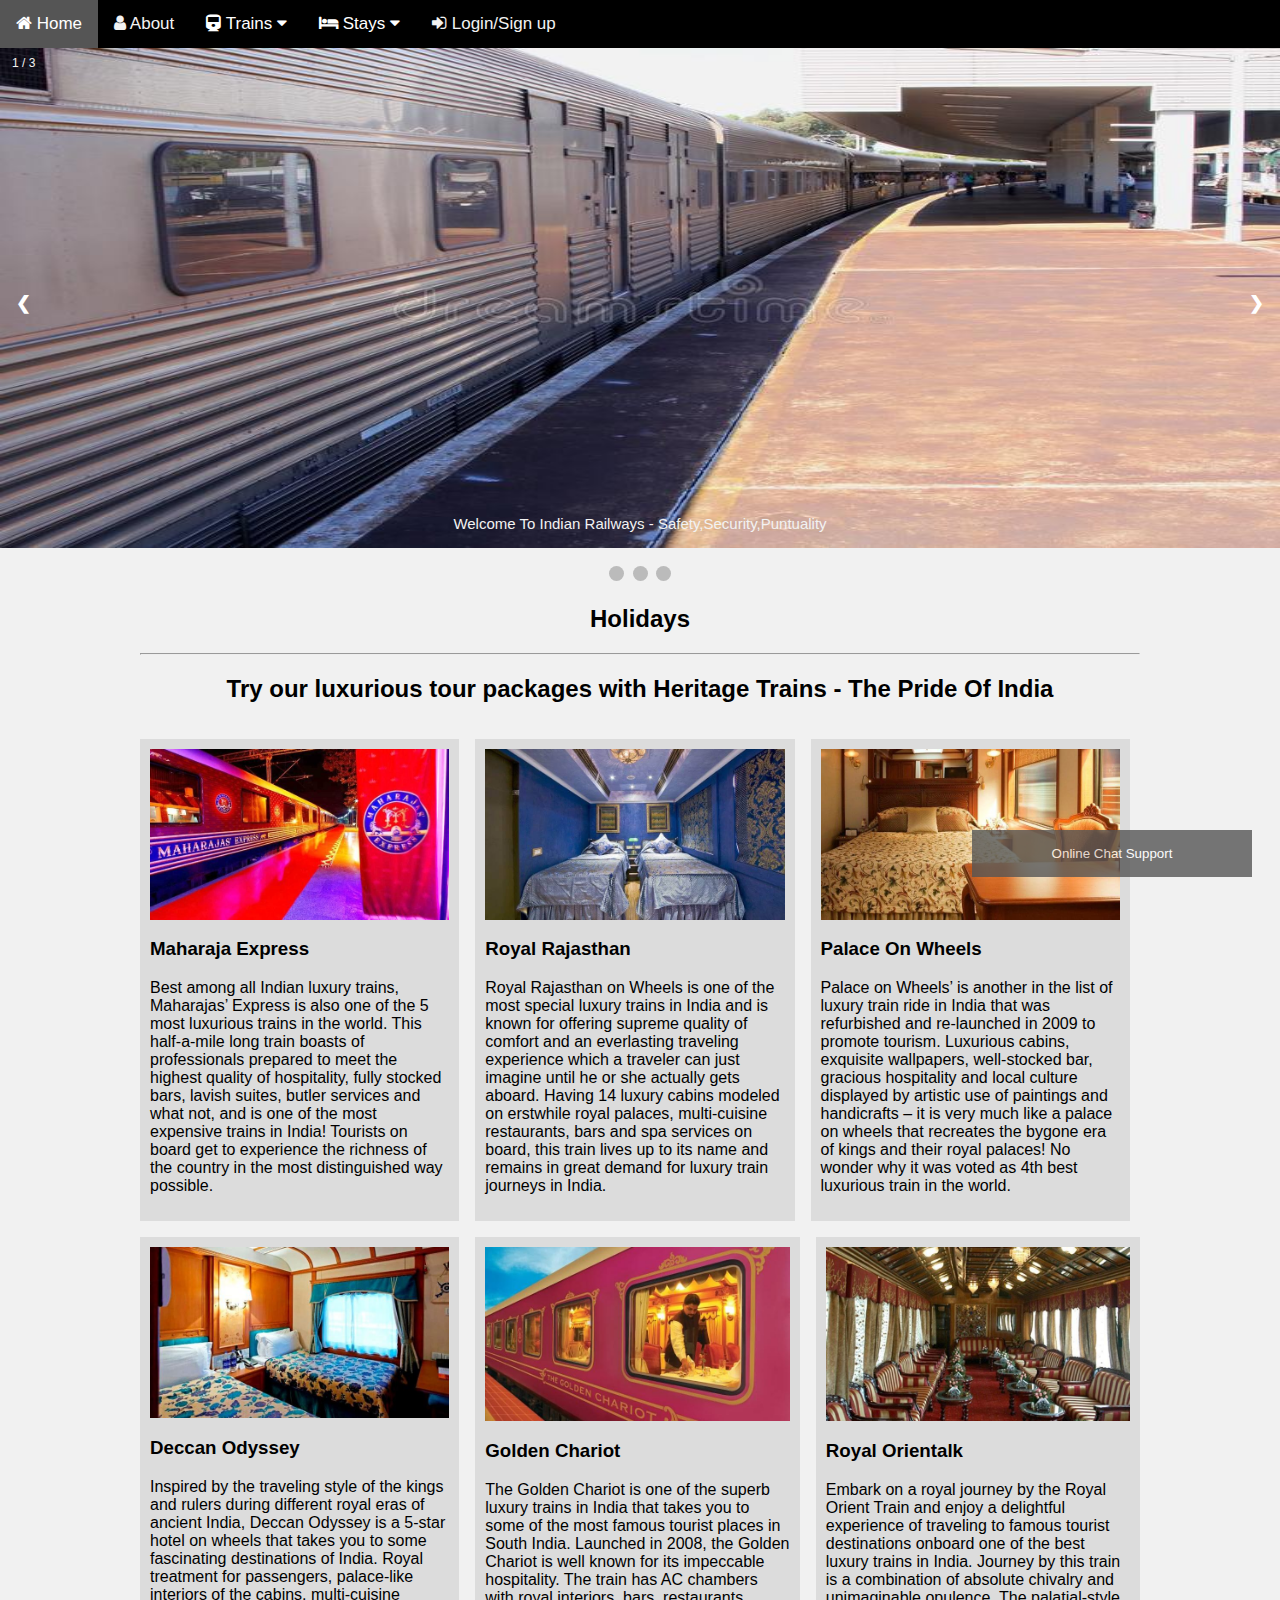
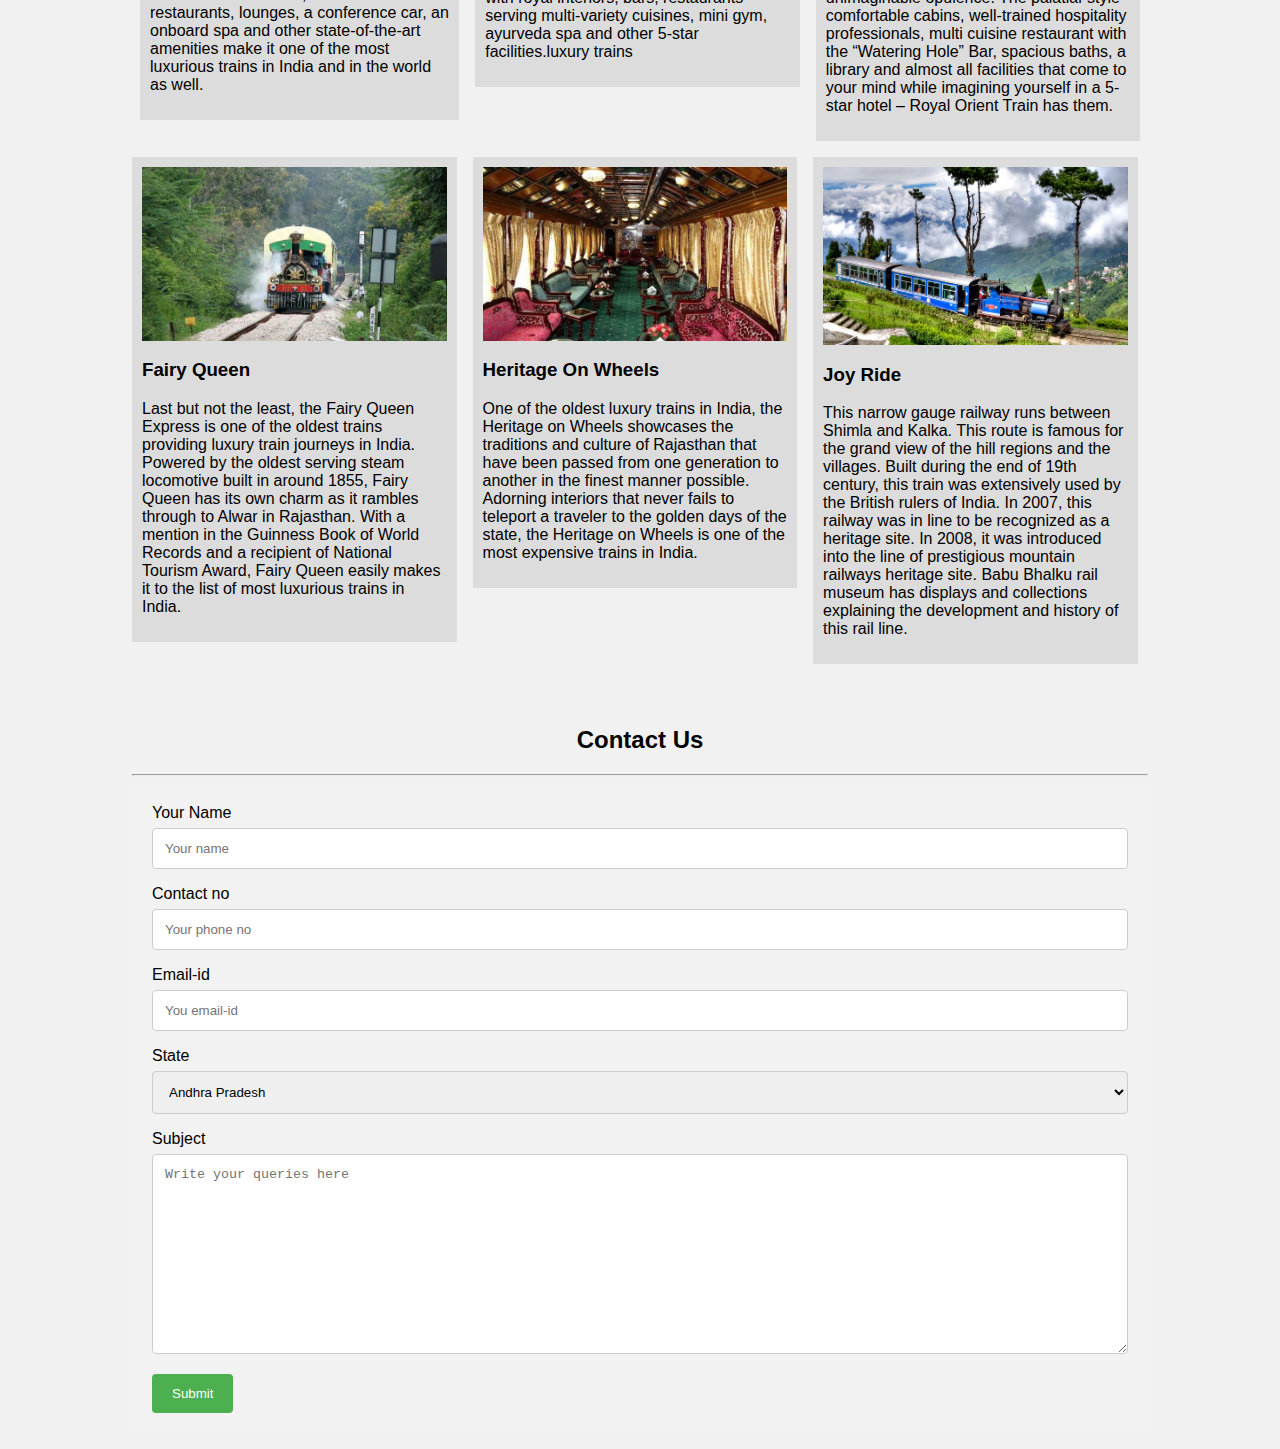
<file: index.html>
<!DOCTYPE html>
<html lang="en">
<head>
    <meta charset="UTF-8">
    <meta name="viewport" content="width=device-width, initial-scale=1.0">
    <title>Online Ticketing System-Indian Raiways</title>
    <link rel="stylesheet" href="styles.css">
    <link rel="stylesheet" href="style4.css">
    <link rel="stylesheet" href="https://stackpath.bootstrapcdn.com/font-awesome/4.7.0/css/font-awesome.min.css">
    <style>
        * {box-sizing: border-box}
        body {font-family: Verdana, sans-serif; margin:0}
        .mySlides {display: none}
        img {vertical-align: middle;}
        
        /* Slideshow container */
        .slideshow-container {
          max-width: 2000px;
          position: relative;
          margin: auto;
        }
        
        /* Next & previous buttons */
        .prev, .next {
          cursor: pointer;
          position: absolute;
          top: 50%;
          width: auto;
          padding: 16px;
          margin-top: -22px;
          color: white;
          font-weight: bold;
          font-size: 18px;
          transition: 0.6s ease;
          border-radius: 0 3px 3px 0;
          user-select: none;
        }
        
        /* Position the "next button" to the right */
        .next {
          right: 0;
          border-radius: 3px 0 0 3px;
        }
        
        /* On hover, add a black background color with a little bit see-through */
        .prev:hover, .next:hover {
          background-color: rgba(0,0,0,0.8);
        }
        
        /* Caption text */
        .text {
          color: #f2f2f2;
          font-size: 15px;
          padding: 8px 12px;
          position: absolute;
          bottom: 8px;
          width: 100%;
          text-align: center;
        }
        
        /* Number text (1/3 etc) */
        .numbertext {
          color: #f2f2f2;
          font-size: 12px;
          padding: 8px 12px;
          position: absolute;
          top: 0;
        }
        
        /* The dots/bullets/indicators */
        .dot {
          cursor: pointer;
          height: 15px;
          width: 15px;
          margin: 0 2px;
          background-color: #bbb;
          border-radius: 50%;
          display: inline-block;
          transition: background-color 0.6s ease;
        }
        
        .active, .dot:hover {
          background-color: #717171;
        }
        
        /* Fading animation */
        .fade {
          -webkit-animation-name: fade;
          -webkit-animation-duration: 1.5s;
          animation-name: fade;
          animation-duration: 1.5s;
        }
        
        @-webkit-keyframes fade {
          from {opacity: .4} 
          to {opacity: 1}
        }
        
        @keyframes fade {
          from {opacity: .4} 
          to {opacity: 1}
        }
        
        /* On smaller screens, decrease text size */
        @media only screen and (max-width: 300px) {
          .prev, .next,.text {font-size: 11px}
        }
        </style>
</head>
<body>
    <div class="topnav" id="myTopnav">
        <a href="#home" class="active"><i class="fa fa-home" aria-hidden="true"></i> Home</a>
        <a href="about.html"><i class="fa fa-user" ></i> About</a>
        <div class="dropdown">
          <button class="dropbtn"><i class="fa fa-train" aria-hidden="true"></i> Trains
            <i class="fa fa-caret-down"></i>
          </button>
          <div class="dropdown-content">
            <a href="train_availability.html" target="_blank">Check Train Availabilty</a>
            <a href="passenger_info.html" target="_blank">Book Tickets</a>
            <a href="cancel_ticket.html" target="_blank">Cancel Tickets</a>
            <a href="#">PNR Enquiry</a>
          </div>
        </div>
        <div class="dropdown">
            <button class="dropbtn"><i class="fa fa-bed" aria-hidden="true"></i> Stays
              <i class="fa fa-caret-down"></i>
            </button>
            <div class="dropdown-content">
              <a href="https://www.oyorooms.com/" target="_blank">Hotels</a>
              <a href="stays.html"  target="_blank">Waiting Rooms</a>
              <a href="stays.html"  target="_blank">Lounge</a>
            </div>
          </div>
          <a href="Signin.html"><i class="fa fa-sign-in" aria-hidden="true"></i> Login/Sign up</a>
          
        <a href="javascript:void(0);" class="icon" onclick="myFunction()">&#9776;</a>
      </div>
      <div class="slideshow-container">

        <div class="mySlides fade">
          <div class="numbertext">1 / 3</div>
          <img src="./images/trains1.jpg" style="width:100%" height="500">
          <div class="text">Welcome To Indian Railways - Safety,Security,Puntuality</div>
        </div>
        
        <div class="mySlides fade">
          <div class="numbertext">2 / 3</div>
          <img src="./images/wallpaperflare.com_wallpaper.jpg" style="width:100%" height="500">
          <div class="text">We serve to ensure the comfort of our passengers</div>
        </div>
        
        <div class="mySlides fade">
          <div class="numbertext">3 / 3</div>
          <img src="./images/trains2.jpg" style="width:100%" height="500">
          <div class="text">Now booking tickets simplified through our online portal</div>
        </div>
        
        <a class="prev" onclick="plusSlides(-1)">&#10094;</a>
        <a class="next" onclick="plusSlides(1)">&#10095;</a>
        
        </div>
        <br>
        
        <div style="text-align:center">
          <span class="dot" onclick="currentSlide(1)"></span> 
          <span class="dot" onclick="currentSlide(2)"></span> 
          <span class="dot" onclick="currentSlide(3)"></span> 
        </div>
 <script>
var slideIndex = 0;
showSlides();

function showSlides() {
  var i;
  var slides = document.getElementsByClassName("mySlides");
  for (i = 0; i < slides.length; i++) {
    slides[i].style.display = "none";
  }
  slideIndex++;
  if (slideIndex > slides.length) {slideIndex = 1}
  slides[slideIndex-1].style.display = "block";
  setTimeout(showSlides, 6000); // Change image every 6 seconds
}
</script>
    <!-- MAIN (Center website) -->
<div class="main">

  <center><h2>Holidays</h2></center>
  <hr>
  
  <center><h2>Try our luxurious tour packages with Heritage Trains - The Pride Of India</h2></center>
  
  
  <!-- Portfolio Gallery Grid -->
  <div class="row">
    <div class="column">
      <div class="content">
        <img src="./images/heritage1.jpg" alt="Mountains" style="width:100%">
        <h3>Maharaja Express</h3>
        <p>Best among all Indian luxury trains, Maharajas’ Express is also one of the 5 most luxurious trains in the world. This half-a-mile long train boasts of professionals prepared to meet the highest quality of hospitality, fully stocked bars, lavish suites, butler services and what not, and is one of the most expensive trains in India!
        Tourists on board get to experience the richness of the country in the most distinguished way possible. 
      </p>
      </div>
    </div>
    <div class="column">
      <div class="content">
      <img src="./images/heritage2.jpg" alt="Lights" style="width:100%">
        <h3>Royal Rajasthan</h3>
        <p>Royal Rajasthan on Wheels is one of the most special luxury trains in India and is known for offering supreme quality of comfort and an everlasting traveling experience which a traveler can just imagine until he or she actually gets aboard. Having 14 luxury cabins modeled on erstwhile royal palaces, multi-cuisine restaurants, bars and spa services on board, this train lives up to its name and remains in great demand for luxury train journeys in India.</p>
      </div>
    </div>
    <div class="column">
      <div class="content">
      <img src="./images/heritage3.jpg" alt="Nature" style="width:100%">
        <h3>Palace On Wheels</h3>
        <p>Palace on Wheels’ is another in the list of luxury train ride in India that was refurbished and re-launched in 2009 to promote tourism. Luxurious cabins, exquisite wallpapers, well-stocked bar, gracious hospitality and local culture displayed by artistic use of paintings and handicrafts – it is very much like a palace on wheels that recreates the bygone era of kings and their royal palaces! No wonder why it was voted as 4th best luxurious train in the world.</p>
      </div>
    </div>
    <div class="column">
      <div class="content">
      <img src="./images/heritage4.jpg" alt="Mountains" style="width:100%">
        <h3>Deccan Odyssey</h3>
        <p>Inspired by the traveling style of the kings and rulers during different royal eras of ancient India, Deccan Odyssey is a 5-star hotel on wheels that takes you to some fascinating destinations of India. Royal treatment for passengers, palace-like interiors of the cabins, multi-cuisine restaurants, lounges, a conference car, an onboard spa and other state-of-the-art amenities make it one of the most luxurious trains in India and in the world as well.</p>
      </div>
    </div>
    <div class="row">
      <div class="column">
        <div class="content">
          <img src="./images/heritage5.jpg" alt="Mountains" style="width:100%">
          <h3>Golden Chariot</h3>
          <p>The Golden Chariot is one of the superb luxury trains in India that takes you to some of the most famous tourist places in South India. Launched in 2008, the Golden Chariot is well known for its impeccable hospitality. The train has AC chambers with royal interiors, bars, restaurants serving multi-variety cuisines, mini gym, ayurveda spa and other 5-star facilities.luxury trains</p>
        </div>
      </div>
      <div class="column">
        <div class="content">
        <img src="./images/heritage6.jpg" alt="Lights" style="width:100%">
          <h3>Royal Orientalk</h3>
          <p>Embark on a royal journey by the Royal Orient Train and enjoy a delightful experience of traveling to famous tourist destinations onboard one of the best luxury trains in India. Journey by this train is a combination of absolute chivalry and unimaginable opulence.

            The palatial-style comfortable cabins, well-trained hospitality professionals, multi cuisine restaurant with the “Watering Hole” Bar, spacious baths, a library and almost all facilities that come to your mind while imagining yourself in a 5-star hotel – Royal Orient Train has them.</p>
        </div>
      </div>
      <div class="column">
        <div class="content">
        <img src="./images/heritage7.jpg" alt="Nature" style="width:100%">
          <h3>Fairy Queen</h3>
          <p>Last but not the least, the Fairy Queen Express is one of the oldest trains providing luxury train journeys in India. Powered by the oldest serving steam locomotive built in around 1855, Fairy Queen has its own charm as it rambles through to Alwar in Rajasthan. With a mention in the Guinness Book of World Records and a recipient of National Tourism Award, Fairy Queen easily makes it to the list of most luxurious trains in India.</p>
        </div>
      </div>
      <div class="column">
        <div class="content">
        <img src="./images/heritage8.jpg" alt="Mountains" style="width:100%">
          <h3>Heritage On Wheels</h3>
          <p>One of the oldest luxury trains in India, the Heritage on Wheels showcases the traditions and culture of Rajasthan that have been passed from one generation to another in the finest manner possible. Adorning interiors that never fails to teleport a traveler to the golden days of the state, the Heritage on Wheels is one of the most expensive trains in India.</p>
        </div>
      </div>
      <div class="column">
        <div class="content">
        <img src="./images/heritage9.jpg" alt="Mountains" style="width:100%">
          <h3>Joy Ride</h3>
          <p>This narrow gauge railway runs between Shimla and Kalka. This route is famous for the grand view of the hill regions and the villages. Built during the end of 19th century, this train was extensively used by the British rulers of India. In 2007, this railway was in line to be recognized as a heritage site. In 2008, it was introduced into the line of prestigious mountain railways heritage site. Babu Bhalku rail museum has displays and collections explaining the development and history of this rail line.</p>
        </div>
      </div>
  <!-- END GRID -->
  </div>    
  <br> 
  <center><h2>Contact Us</h2></center>
  <hr>
<div class="container">
  <form action="contact.php" method="post">
    <label for="fname">Your Name</label>
    <input type="text" id="fname" name="name" placeholder="Your name">

    <label for="lname">Contact no</label>
    <input type="text" id="lname" name="contactno" placeholder="Your phone no">

    <label for="lname">Email-id</label>
    <input type="text" id="lname" name="email-id" placeholder="You email-id">


    <label for="state">State</label>
    <select id="state" name="state">
      <option value="Andhra Pradesh">Andhra Pradesh</option>
      <option value="Bihar">Bihar</option>
      <option value="Chattisgarh">Chattisgarh</option>
      <option value="Uttar Pradesh">Uttar Pradesh</option>
      <option value="Madhya Pradesh">Madhya Pradesh</option>
      <option value="Maharashtra">Maharashtra</option>
      <option value="Telangana">Telangana</option>
      <option value="Tamil Nadu">Tamil Nadu</option>
      <option value="West Bengal">West Bengal</option>
      <option value="Haryana">Haryana</option>
      <option value="Rajasthan">Rajasthan</option>
      <option value="Punjab">Punjab</option>
      <option value="Arunachal Pradesh">Arunachal Pradesh</option>
      <option value="Assam">Assam</option>
      <option value="Kerala">Kerala</option>
      <option value="Karnataka">Karnataka</option>
      <option value="Jammu & Kashmir">Jammu & Kashmir</option>
      <option value="Gujarat">Gujarat</option>
    </select>

    <label for="subject">Subject</label>
    <textarea id="subject" name="subject" placeholder="Write your queries here" style="height:200px"></textarea>

    <input type="submit" value="Submit">
  </form>
</div>
<div>
<button class="open-button" onclick="openForm()">Online Chat Support</button>

<div class="chat-popup" id="myForm">
  <form action="chatbox.php" class="form-container" method="post" id="chat">
    <h3>Our chat assistants are here to help you out</h3>

    <label for="msg"><b>Message</b></label>
    <textarea placeholder="Type message.." name="msg" required></textarea>    

    <button type="submit" class="btn">Send</button>
    <button type="button" class="btn cancel" onclick="closeForm()">Close</button>
  </form>
  
</div>  
<script>
  function openForm() {
  document.getElementById("myForm").style.display = "block";
}

function closeForm() {
  document.getElementById("myForm").style.display = "none";
}     
</script>
</div>

</body>
</html>
</file>
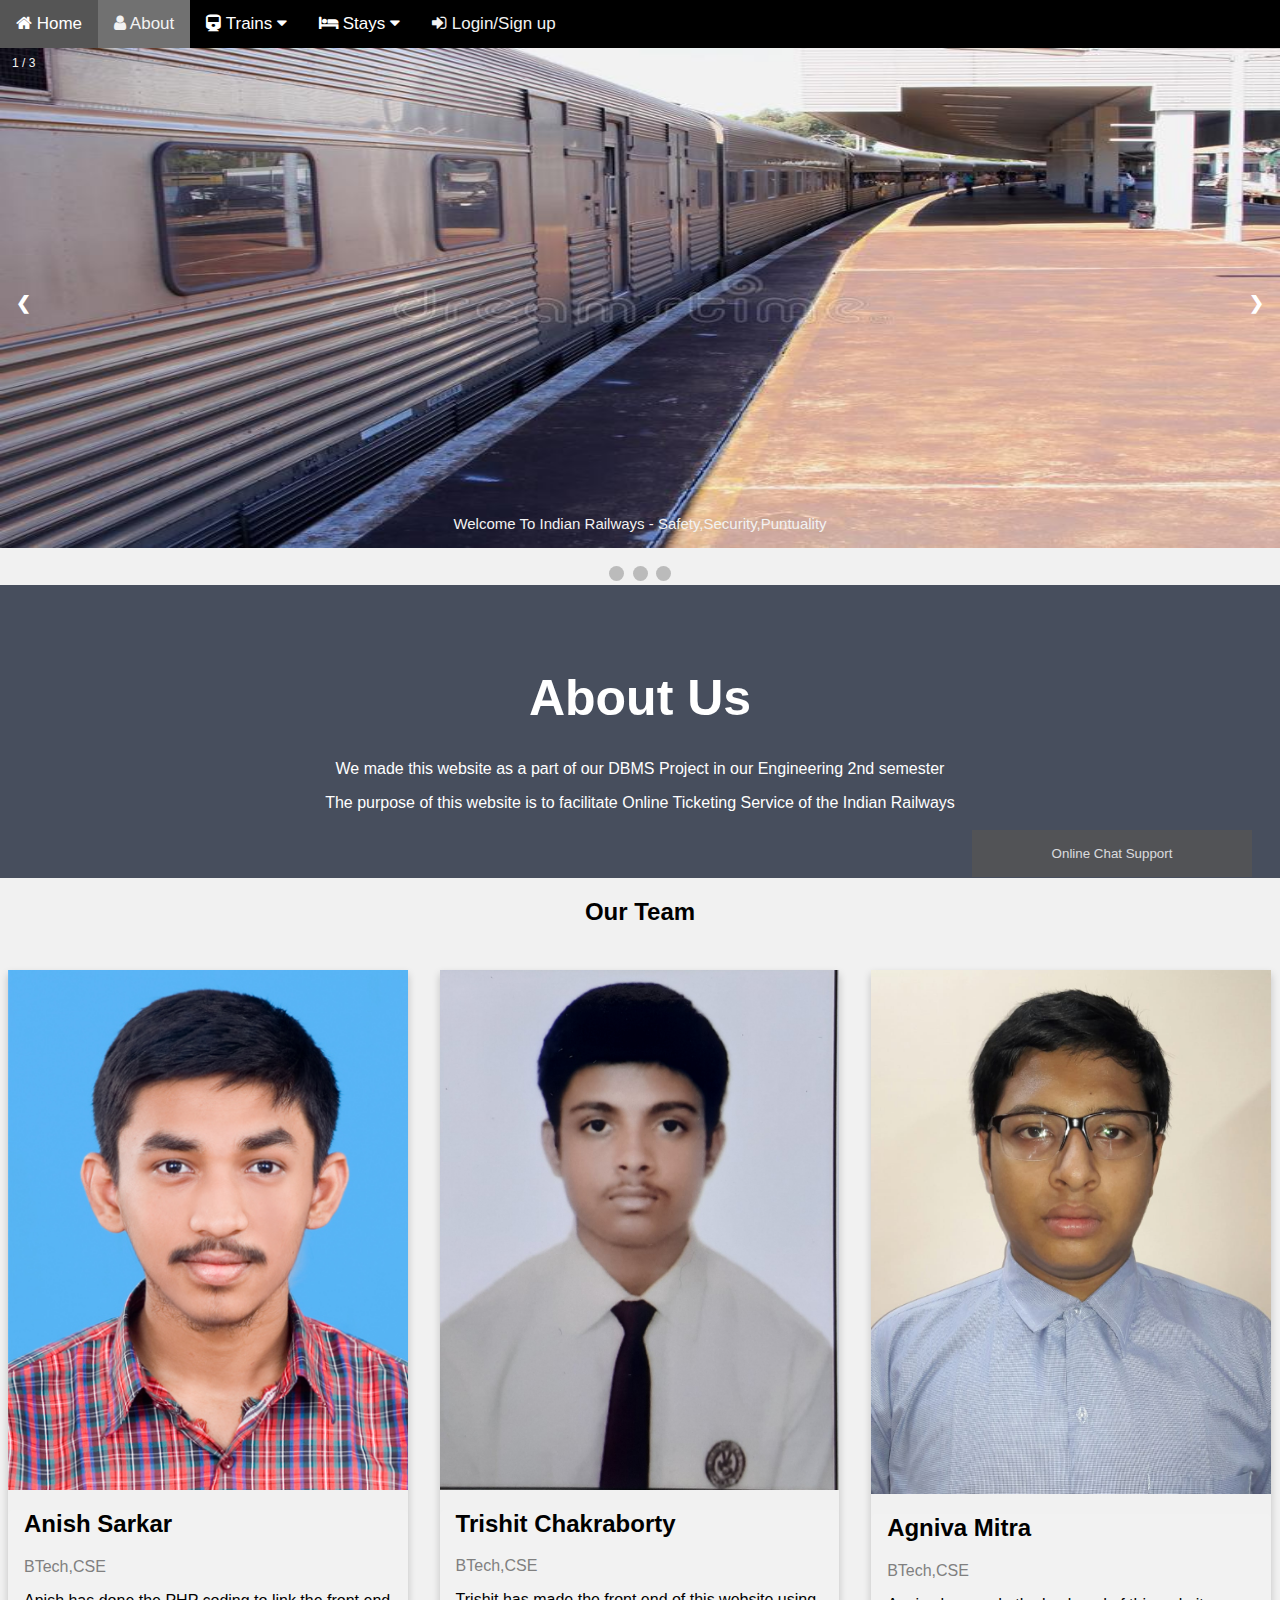
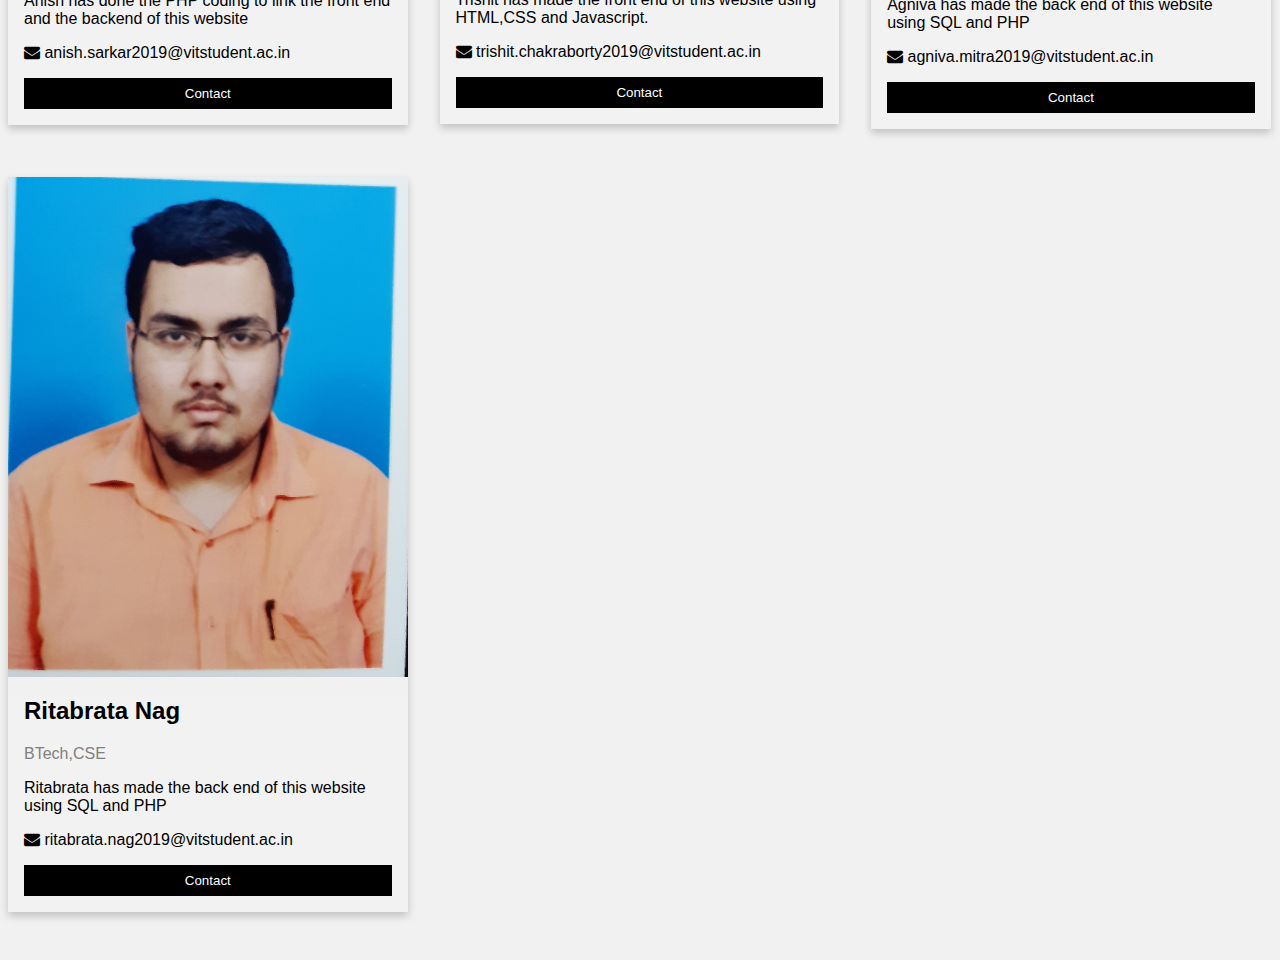
<file: about.html>
<!DOCTYPE html>
<html lang="en">
<head>
    <meta charset="UTF-8">
    <meta name="viewport" content="width=device-width, initial-scale=1.0">
    <title>About Us</title>
    <link rel="stylesheet" href="styles.css">
    <link rel="stylesheet" href="styles3.css">
    <link rel="stylesheet" href="style4.css">
    <link rel="stylesheet" href="https://stackpath.bootstrapcdn.com/font-awesome/4.7.0/css/font-awesome.min.css">
    <style>
        * {box-sizing: border-box}
        body {font-family: Verdana, sans-serif; margin:0}
        .mySlides {display: none}
        img {vertical-align: middle;}
        
        /* Slideshow container */
        .slideshow-container {
          max-width: 2000px;
          position: relative;
          margin: auto;
        }
        
        /* Next & previous buttons */
        .prev, .next {
          cursor: pointer;
          position: absolute;
          top: 50%;
          width: auto;
          padding: 16px;
          margin-top: -22px;
          color: white;
          font-weight: bold;
          font-size: 18px;
          transition: 0.6s ease;
          border-radius: 0 3px 3px 0;
          user-select: none;
        }
        
        /* Position the "next button" to the right */
        .next {
          right: 0;
          border-radius: 3px 0 0 3px;
        }
        
        /* On hover, add a black background color with a little bit see-through */
        .prev:hover, .next:hover {
          background-color: rgba(0,0,0,0.8);
        }
        
        /* Caption text */
        .text {
          color: #f2f2f2;
          font-size: 15px;
          padding: 8px 12px;
          position: absolute;
          bottom: 8px;
          width: 100%;
          text-align: center;
        }
        
        /* Number text (1/3 etc) */
        .numbertext {
          color: #f2f2f2;
          font-size: 12px;
          padding: 8px 12px;
          position: absolute;
          top: 0;
        }
        
        /* The dots/bullets/indicators */
        .dot {
          cursor: pointer;
          height: 15px;
          width: 15px;
          margin: 0 2px;
          background-color: #bbb;
          border-radius: 50%;
          display: inline-block;
          transition: background-color 0.6s ease;
        }
        
        .active, .dot:hover {
          background-color: #717171;
        }
        
        /* Fading animation */
        .fade {
          -webkit-animation-name: fade;
          -webkit-animation-duration: 1.5s;
          animation-name: fade;
          animation-duration: 1.5s;
        }
        
        @-webkit-keyframes fade {
          from {opacity: .4} 
          to {opacity: 1}
        }
        
        @keyframes fade {
          from {opacity: .4} 
          to {opacity: 1}
        }
        
        /* On smaller screens, decrease text size */
        @media only screen and (max-width: 300px) {
          .prev, .next,.text {font-size: 11px}
        }
        </style>
</head>
<body>
    <div class="topnav" id="myTopnav">
        <a href="index.html" ><i class="fa fa-home" aria-hidden="true"></i> Home</a>
        <a href="about.html"class="active"><i class="fa fa-user" ></i> About</a>
        <div class="dropdown">
          <button class="dropbtn"><i class="fa fa-train" aria-hidden="true"></i> Trains
            <i class="fa fa-caret-down"></i>
          </button>
          <div class="dropdown-content">
            <a href="train_availability.html" target="_blank">Check Train Availabilty</a>
            <a href="passenger_info.html" target="_blank">Book Tickets</a>
            <a href="cancel_ticket.html" target="_blank">Cancel Tickets</a>
            <a href="#">PNR Enquiry</a>
          </div>
        </div>
        <div class="dropdown">
            <button class="dropbtn"><i class="fa fa-bed" aria-hidden="true"></i> Stays
              <i class="fa fa-caret-down"></i>
            </button>
            <div class="dropdown-content">
              <a href="https://www.oyorooms.com/" target="_blank">Hotels</a>
              <a href="stays.html"  target="_blank">Waiting Rooms</a>
              <a href="stays.html"  target="_blank">Lounge</a>
            </div>
          </div>
          <a href="login.html"><i class="fa fa-sign-in" aria-hidden="true"></i> Login/Sign up</a>
          
        <a href="javascript:void(0);" class="icon" onclick="myFunction()">&#9776;</a>
      </div>
      <div class="slideshow-container">

        <div class="mySlides fade">
          <div class="numbertext">1 / 3</div>
          <img src="./images/trains1.jpg" style="width:100%" height="500">
          <div class="text">Welcome To Indian Railways - Safety,Security,Puntuality</div>
        </div>
        
        <div class="mySlides fade">
          <div class="numbertext">2 / 3</div>
          <img src="./images/wallpaperflare.com_wallpaper.jpg" style="width:100%" height="500">
          <div class="text">We serve to ensure the comfort of our passengers</div>
        </div>
        
        <div class="mySlides fade">
          <div class="numbertext">3 / 3</div>
          <img src="./images/trains2.jpg" style="width:100%" height="500">
          <div class="text">Now booking tickets simplified through our online portal</div>
        </div>
        
        <a class="prev" onclick="plusSlides(-1)">&#10094;</a>
        <a class="next" onclick="plusSlides(1)">&#10095;</a>
        
        </div>
        <br>
        
        <div style="text-align:center">
          <span class="dot" onclick="currentSlide(1)"></span> 
          <span class="dot" onclick="currentSlide(2)"></span> 
          <span class="dot" onclick="currentSlide(3)"></span> 
        </div>
 <script>
var slideIndex = 0;
showSlides();

function showSlides() {
  var i;
  var slides = document.getElementsByClassName("mySlides");
  for (i = 0; i < slides.length; i++) {
    slides[i].style.display = "none";
  }
  slideIndex++;
  if (slideIndex > slides.length) {slideIndex = 1}
  slides[slideIndex-1].style.display = "block";
  setTimeout(showSlides, 6000); // Change image every 6 seconds
}
</script>
<div class="about-section">
    <h1>About Us</h1>
    <p>We made this website as a part of our DBMS Project in our Engineering 2nd semester</p>
    <p>The purpose of this website is to facilitate Online Ticketing Service of the Indian Railways</p>
  </div>
  
  <h2 style="text-align:center">Our Team</h2>
  <div class="row">
    <div class="column">
      <div class="card">
        <img src="team_images/11.jpg" alt="Jane" style="width:100%">
        <div class="container">
          <h2>Anish Sarkar</h2>
          <p class="title">BTech,CSE</p>
          <p>Anish has done the PHP coding to link the front end and the backend of this website</p>
          <p><i class="fa fa-envelope" aria-hidden="true"></i> anish.sarkar2019@vitstudent.ac.in</p>
          <p><button class="button">Contact</button></p>
        </div>
      </div>
    </div>
  
    <div class="column">
      <div class="card">
        <img src="team_images/20200607_110207.jpg" alt="Mike" style="width:100%">
        <div class="container">
          <h2>Trishit Chakraborty</h2>
          <p class="title">BTech,CSE</p>
          <p>Trishit has made the front end of this website using HTML,CSS and Javascript.</p>
          <p><i class="fa fa-envelope" aria-hidden="true"></i> trishit.chakraborty2019@vitstudent.ac.in</p>
          <p><button class="button">Contact</button></p>
        </div>
      </div>
    </div>
    
    <div class="column">
      <div class="card">
        <img src="team_images/agniva.jpg" alt="John" style="width:100%">
        <div class="container">
          <h2>Agniva Mitra</h2>
          <p class="title">BTech,CSE</p>
          <p>Agniva has made the back end of this website using SQL and PHP </p>
          <p><i class="fa fa-envelope" aria-hidden="true"></i> agniva.mitra2019@vitstudent.ac.in</p>
          <p><button class="button">Contact</button></p>
        </div>
      </div>
    </div>
    <div class="column">
        <div class="card">
          <img src="team_images/Ritabrata Nag(PNG format).png" alt="Mike" style="width:100%">
          <div class="container">
            <h2>Ritabrata Nag</h2>
            <p class="title">BTech,CSE</p>
            <p>Ritabrata has made the back end of this website using SQL and PHP</p>
            <p><i class="fa fa-envelope" aria-hidden="true"></i> ritabrata.nag2019@vitstudent.ac.in</p>
            <p><button class="button">Contact</button></p>
          </div>
        </div>
      </div>
  </div>
  <button class="open-button" onclick="openForm()">Online Chat Support</button>

<div class="chat-popup" id="myForm">
  <form action="/action_page.php" class="form-container">
    <h3>Our chat assistants are here to help you out</h3>

    <label for="msg"><b>Message</b></label>
    <textarea placeholder="Type message.." name="msg" required></textarea>

    <button type="submit" class="btn">Send</button>
    <button type="button" class="btn cancel" onclick="closeForm()">Close</button>
  </form>
</div>  
<script>
  function openForm() {
  document.getElementById("myForm").style.display = "block";
}

function closeForm() {
  document.getElementById("myForm").style.display = "none";
}     
</script>

</body>
</html>
</file>
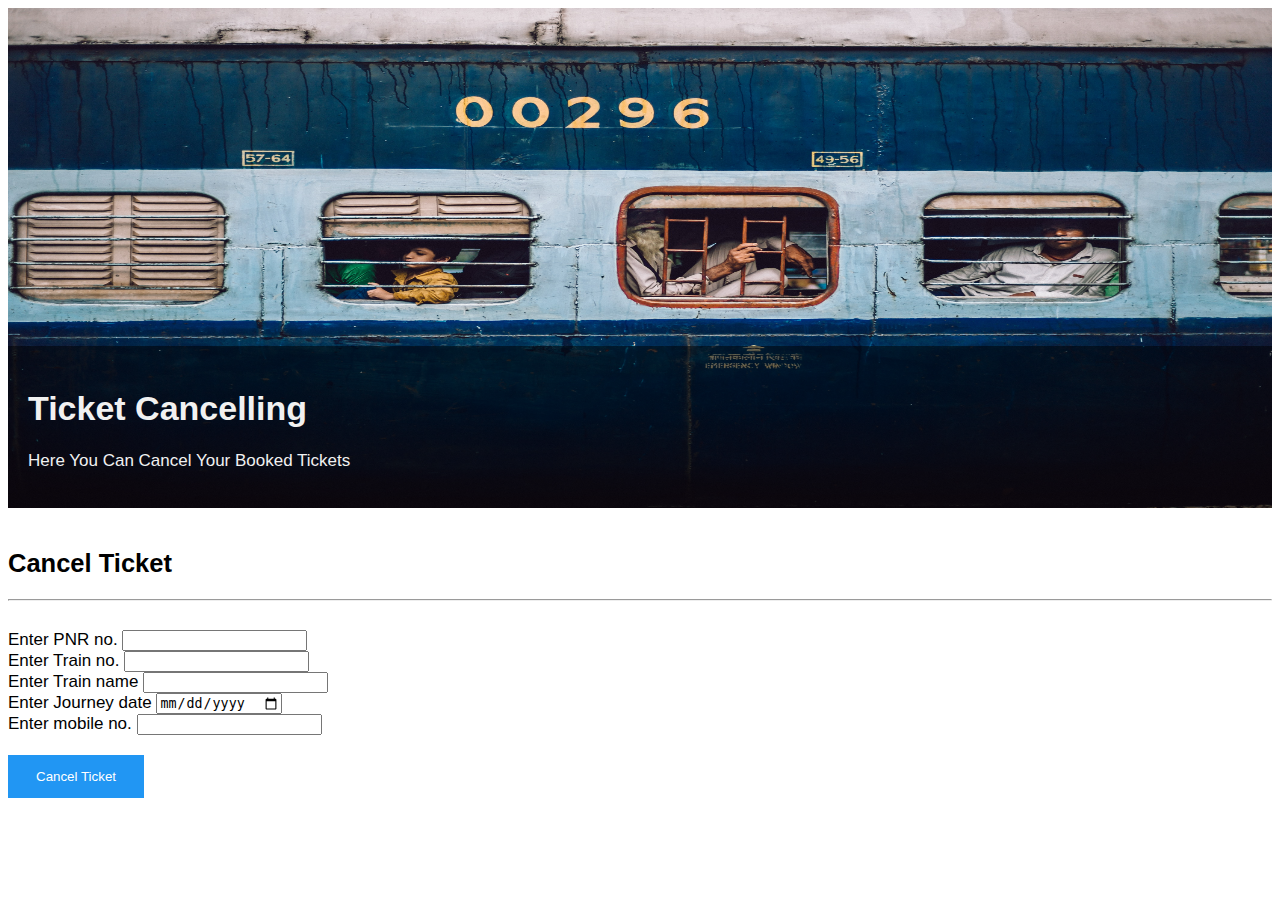
<file: cancel_ticket.html>
<!DOCTYPE html>
<html lang="en">
<head>
    <meta charset="UTF-8">
    <meta name="viewport" content="width=device-width, initial-scale=1.0">
    <title>Request Cancellation</title>
    <link rel="stylesheet" href="styles2.css">
    <style>
        * {
          box-sizing: border-box;
        }
        
        body {
          font-family: Arial;
          font-size: 17px;
        }
        
        .container {
          position: relative;
          max-width: 1600px;
          margin: 0 auto;
        }
        
        .container img {vertical-align: middle;}
        
        .container .content {
          position: absolute;
          bottom: 0;
          background: rgb(0, 0, 0); /* Fallback color */
          background: rgba(0, 0, 0, 0.5); /* Black background with 0.5 opacity */
          color: #f1f1f1;
          width: 100%;
          padding: 20px;
        }
        </style>
        
</head>
<body onload="checkForCookie()">
    <div class="container">
        <img src="./images/killian-pham-CWP8X2U2lu8-unsplash.jpg" alt="Notebook" style="width:100%;" height="500">
        <div class="content">
          <h1>Ticket Cancelling</h1>
          <p>Here You Can Cancel Your Booked Tickets</p>
        </div>
      </div>
      <br>
      <form action="delete_ticket.php" method="post">
      <h2>Cancel Ticket</h2>
      <hr> <br>
      <label for="Card no">Enter PNR no.</label>
      <input type="number" name="pnr">
      <br>
      <label for="name">Enter Train no.</label>
      <input type="number" name="trno"> <br>
      <label for="name">Enter Train name</label>
      <input type="text" name="trnm"> <br>
      <label for="name">Enter Journey date</label>
      <input type="date"><br>
      <label for="name">Enter mobile no.</label>
      <input type="text" name="mob"> <br>
      <br>
       <button class="btn blue" type="submit">Cancel Ticket</button>
      </form>
      <script>
          function getCookie(cname) {
            var name = cname + "=";
            var decodedCookie = decodeURIComponent(document.cookie);
            var ca = decodedCookie.split(';');
            for(var i = 0; i <ca.length; i++) {
              var c = ca[i];
              while (c.charAt(0) == ' ') {
                c = c.substring(1);
              }
              if (c.indexOf(name) == 0) {
              return c.substring(name.length, c.length);
            }
          }
          return "";
        }

        function checkForCookie() {
          var user=getCookie("User");
          if (user=="")
            alert("Please Login");
          else 
            alert("Welcome");
        }
        
      </script>
</body>
</html>
</file>
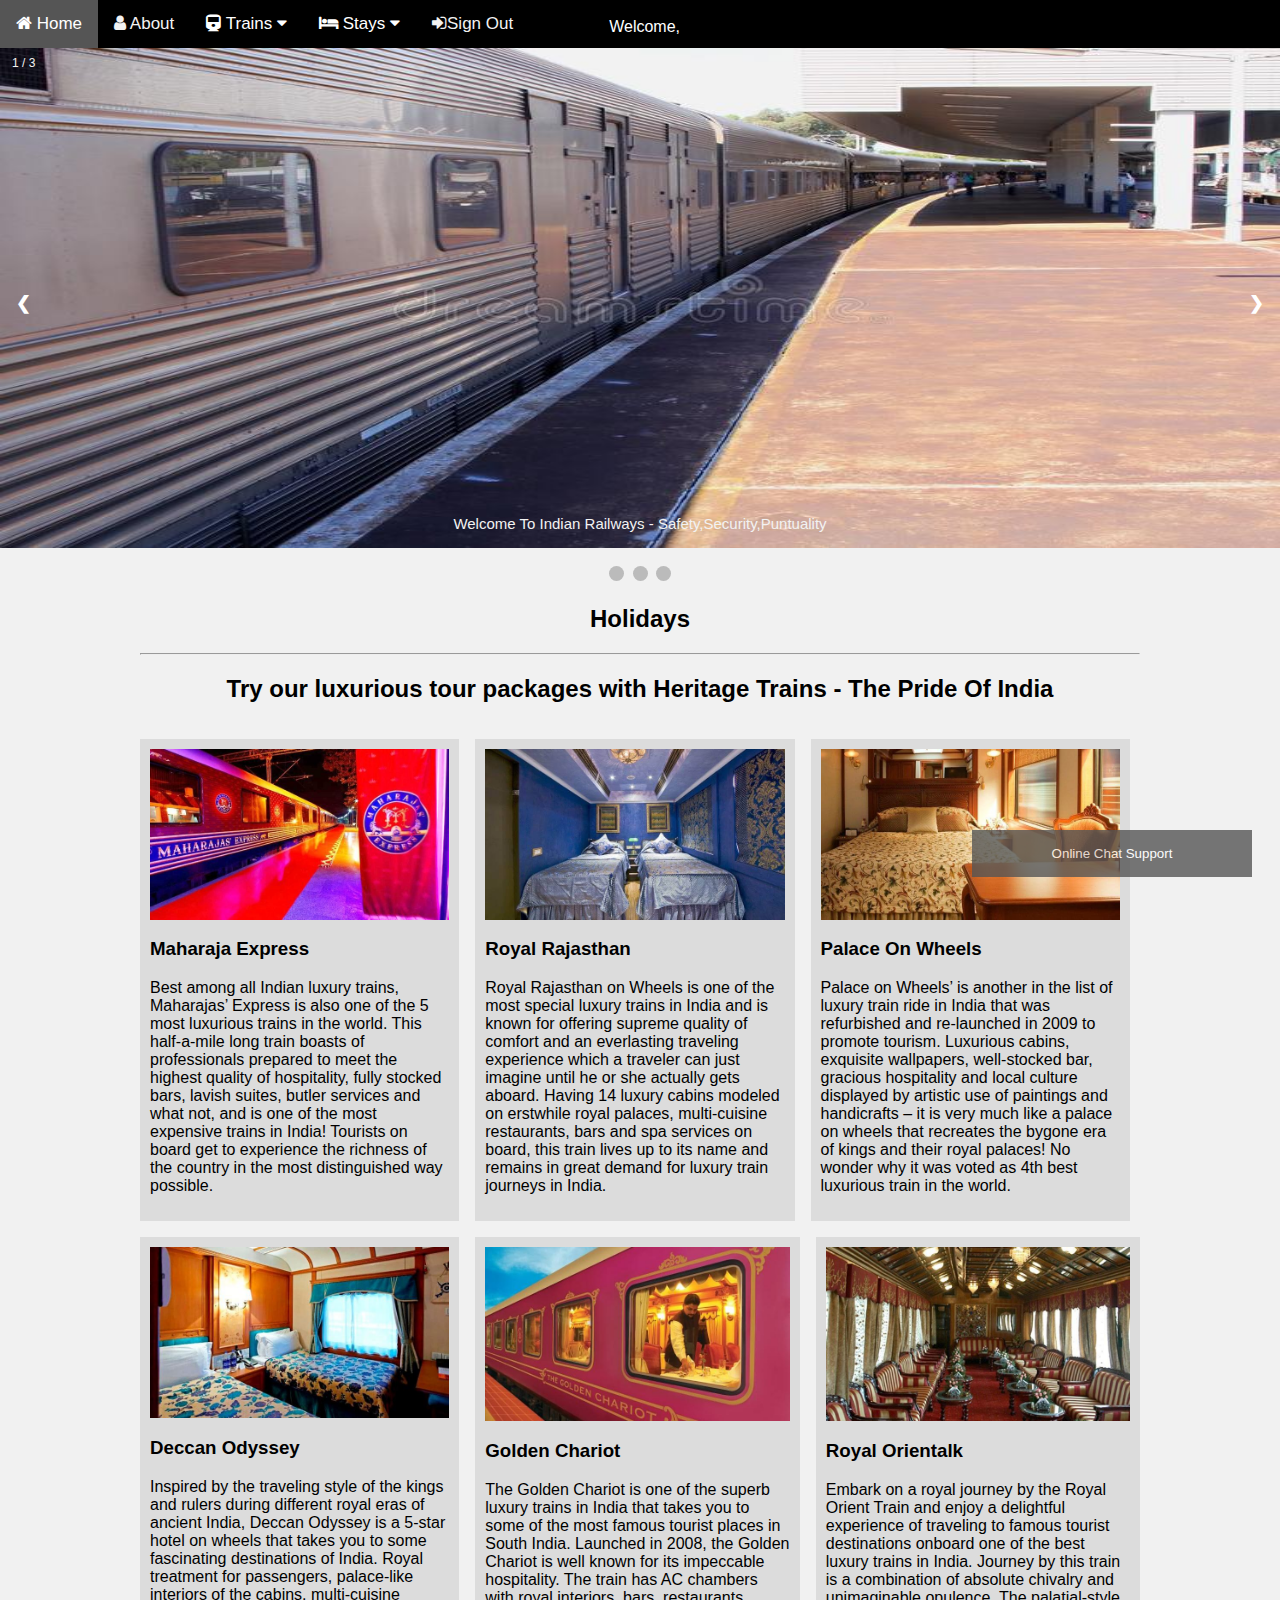
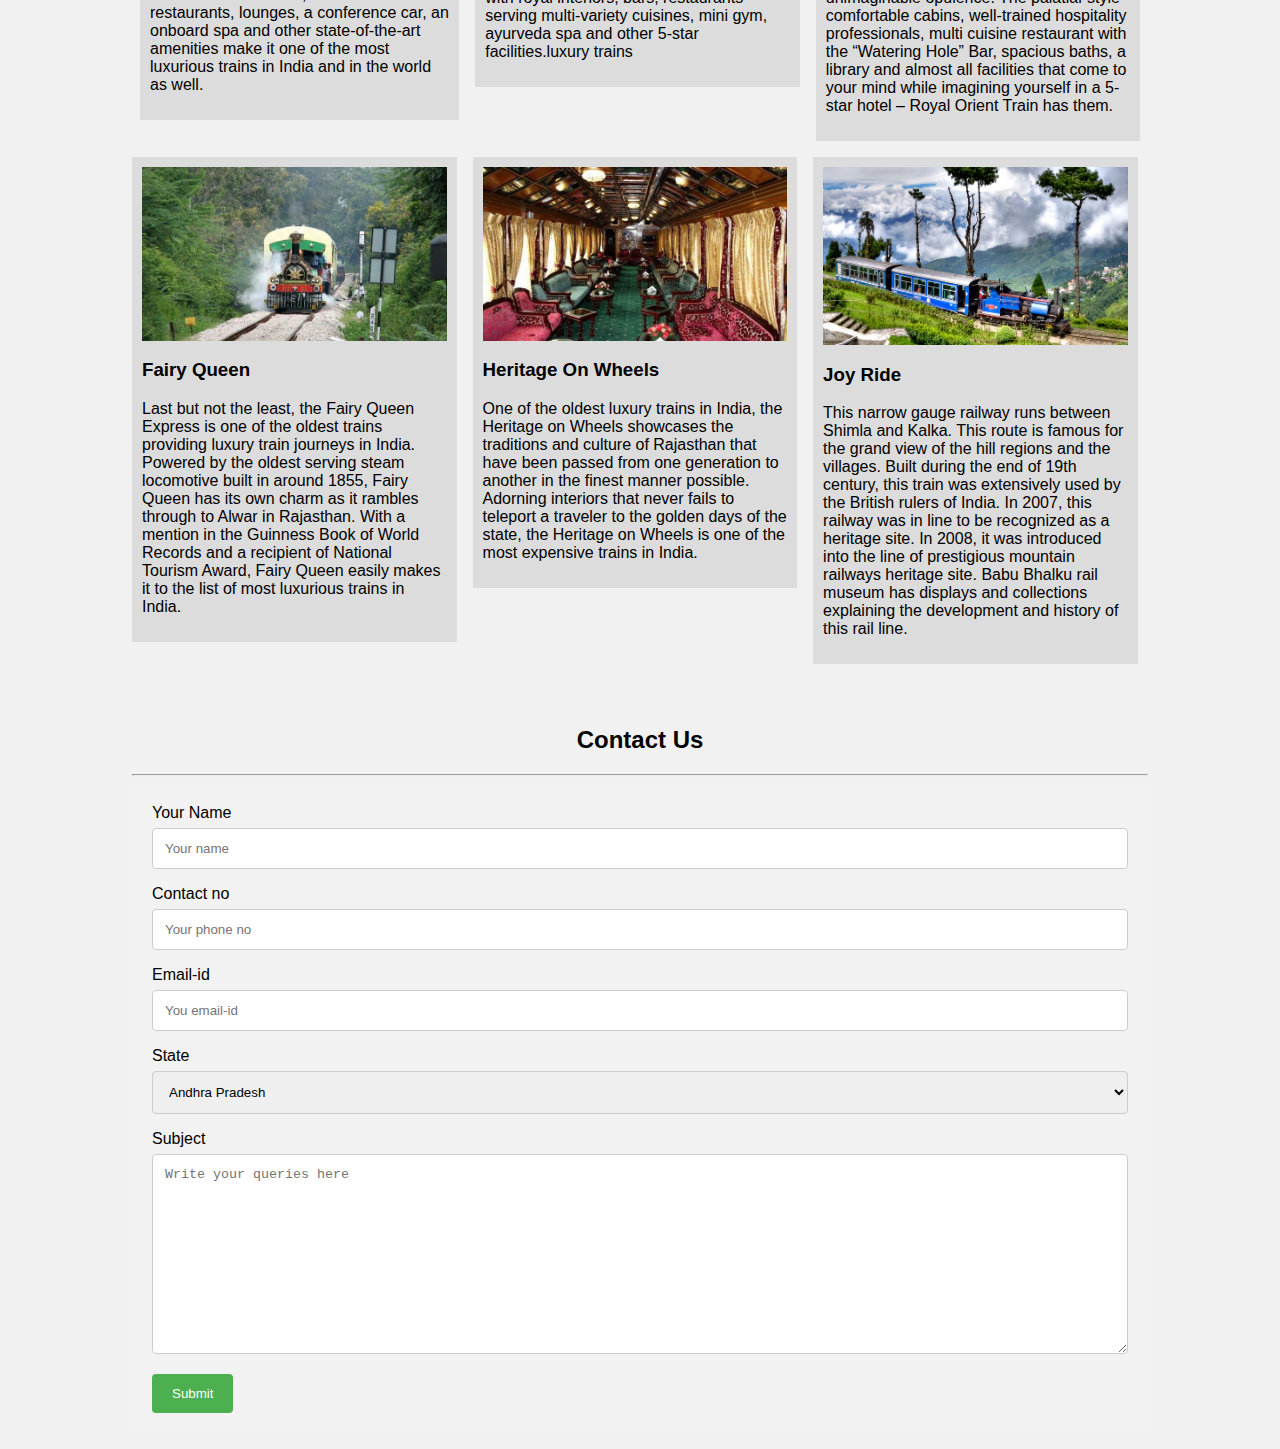
<file: index2.html>
<!DOCTYPE html>
<html lang="en">
<head>
    <meta charset="UTF-8">
    <meta name="viewport" content="width=device-width, initial-scale=1.0">
    <title>Online Ticketing System-Indian Raiways</title>
    <link rel="stylesheet" href="styles.css">
    <link rel="stylesheet" href="style4.css">
    <link rel="stylesheet" href="https://stackpath.bootstrapcdn.com/font-awesome/4.7.0/css/font-awesome.min.css">
    <style>
        * {box-sizing: border-box}
        body {font-family: Verdana, sans-serif; margin:0}
        .mySlides {display: none}
        img {vertical-align: middle;}
        
        /* Slideshow container */
        .slideshow-container {
          max-width: 2000px;
          position: relative;
          margin: auto;
        }
        
        /* Next & previous buttons */
        .prev, .next {
          cursor: pointer;
          position: absolute;
          top: 50%;
          width: auto;
          padding: 16px;
          margin-top: -22px;
          color: white;
          font-weight: bold;
          font-size: 18px;
          transition: 0.6s ease;
          border-radius: 0 3px 3px 0;
          user-select: none;
        }
        
        /* Position the "next button" to the right */
        .next {
          right: 0;
          border-radius: 3px 0 0 3px;
        }
        
        /* On hover, add a black background color with a little bit see-through */
        .prev:hover, .next:hover {
          background-color: rgba(0,0,0,0.8);
        }
        
        /* Caption text */
        .text {
          color: #f2f2f2;
          font-size: 15px;
          padding: 8px 12px;
          position: absolute;
          bottom: 8px;
          width: 100%;
          text-align: center;
        }
        
        /* Number text (1/3 etc) */
        .numbertext {
          color: #f2f2f2;
          font-size: 12px;
          padding: 8px 12px;
          position: absolute;
          top: 0;
        }
        
        /* The dots/bullets/indicators */
        .dot {
          cursor: pointer;
          height: 15px;
          width: 15px;
          margin: 0 2px;
          background-color: #bbb;
          border-radius: 50%;
          display: inline-block;
          transition: background-color 0.6s ease;
        }
        
        .active, .dot:hover {
          background-color: #717171;
        }
        
        /* Fading animation */
        .fade {
          -webkit-animation-name: fade;
          -webkit-animation-duration: 1.5s;
          animation-name: fade;
          animation-duration: 1.5s;
        }
        
        @-webkit-keyframes fade {
          from {opacity: .4} 
          to {opacity: 1}
        }
        
        @keyframes fade {
          from {opacity: .4} 
          to {opacity: 1}
        }
        
        /* On smaller screens, decrease text size */
        @media only screen and (max-width: 300px) {
          .prev, .next,.text {font-size: 11px}
        }
        </style>
</head>
<body>
    <div class="topnav" id="myTopnav">
        <a href="#home" class="active"><i class="fa fa-home" aria-hidden="true"></i> Home</a>
        <a href="about.html"><i class="fa fa-user" ></i> About</a>
        <div class="dropdown">
          <button class="dropbtn"><i class="fa fa-train" aria-hidden="true"></i> Trains
            <i class="fa fa-caret-down"></i>
          </button>
          <div class="dropdown-content">
            <a href="train_availability.html" target="_blank">Check Train Availabilty</a>
            <a href="passenger_info.html" target="_blank">Book Tickets</a>
            <a href="cancel_ticket.html" target="_blank">Cancel Tickets</a>
            <a href="#">PNR Enquiry</a>
          </div>
        </div>
        <div class="dropdown">
            <button class="dropbtn"><i class="fa fa-bed" aria-hidden="true"></i> Stays
              <i class="fa fa-caret-down"></i>
            </button>
            <div class="dropdown-content">
              <a href="https://www.oyorooms.com/" target="_blank">Hotels</a>
              <a href="stays.html"  target="_blank">Waiting Rooms</a>
              <a href="stays.html"  target="_blank">Lounge</a>
            </div>
          </div>
          <a href="destroy.php"><i class="fa fa-sign-in" aria-hidden="true"></i>Sign Out</a>          
          &nbsp;&nbsp;&nbsp;&nbsp;&nbsp;&nbsp;
          <div style="color: white" id="Log"></div>
                    
        <a href="javascript:void(0);" class="icon" onclick="myFunction()">&#9776;</a>
      </div>
      <div class="slideshow-container">

        <div class="mySlides fade">
          <div class="numbertext">1 / 3</div>
          <img src="./images/trains1.jpg" style="width:100%" height="500">
          <div class="text">Welcome To Indian Railways - Safety,Security,Puntuality</div>
        </div>
        
        <div class="mySlides fade">
          <div class="numbertext">2 / 3</div>
          <img src="./images/wallpaperflare.com_wallpaper.jpg" style="width:100%" height="500">
          <div class="text">We serve to ensure the comfort of our passengers</div>
        </div>
        
        <div class="mySlides fade">
          <div class="numbertext">3 / 3</div>
          <img src="./images/trains2.jpg" style="width:100%" height="500">
          <div class="text">Now booking tickets simplified through our online portal</div>
        </div>
        
        <a class="prev" onclick="plusSlides(-1)">&#10094;</a>
        <a class="next" onclick="plusSlides(1)">&#10095;</a>
        
        </div>
        <br>
        
        <div style="text-align:center">
          <span class="dot" onclick="currentSlide(1)"></span> 
          <span class="dot" onclick="currentSlide(2)"></span> 
          <span class="dot" onclick="currentSlide(3)"></span> 
        </div>
 <script>
var slideIndex = 0;
showSlides();

function showSlides() {
  var i;
  var slides = document.getElementsByClassName("mySlides");
  for (i = 0; i < slides.length; i++) {
    slides[i].style.display = "none";
  }
  slideIndex++;
  if (slideIndex > slides.length) {slideIndex = 1}
  slides[slideIndex-1].style.display = "block";
  setTimeout(showSlides, 6000); // Change image every 6 seconds
}

function getCookie(cname) {
  var name = cname + "=";
  var decodedCookie = decodeURIComponent(document.cookie);
  var ca = decodedCookie.split(';');
  for(var i = 0; i <ca.length; i++) {
    var c = ca[i];
    while (c.charAt(0) == ' ') {
      c = c.substring(1);
    }
    if (c.indexOf(name) == 0) {
      var str=c.substring(name.length, c.length)
      return str.replace("+"," ");
    }
  }
  return "";
}

document.getElementById("Log").innerHTML="&nbsp;&nbsp;&nbsp;&nbsp;&nbsp;&nbsp;&nbsp;&nbsp;&nbsp;&nbsp;&nbsp;&nbsp;&nbsp;&nbsp;&nbsp;&nbsp;&nbsp;&nbsp;Welcome, "+getCookie("Name");

</script>
    <!-- MAIN (Center website) -->
<div class="main">

  <center><h2>Holidays</h2></center>
  <hr>
  
  <center><h2>Try our luxurious tour packages with Heritage Trains - The Pride Of India</h2></center>
  
  
  <!-- Portfolio Gallery Grid -->
  <div class="row">
    <div class="column">
      <div class="content">
        <img src="./images/heritage1.jpg" alt="Mountains" style="width:100%">
        <h3>Maharaja Express</h3>
        <p>Best among all Indian luxury trains, Maharajas’ Express is also one of the 5 most luxurious trains in the world. This half-a-mile long train boasts of professionals prepared to meet the highest quality of hospitality, fully stocked bars, lavish suites, butler services and what not, and is one of the most expensive trains in India!
        Tourists on board get to experience the richness of the country in the most distinguished way possible. 
      </p>
      </div>
    </div>
    <div class="column">
      <div class="content">
      <img src="./images/heritage2.jpg" alt="Lights" style="width:100%">
        <h3>Royal Rajasthan</h3>
        <p>Royal Rajasthan on Wheels is one of the most special luxury trains in India and is known for offering supreme quality of comfort and an everlasting traveling experience which a traveler can just imagine until he or she actually gets aboard. Having 14 luxury cabins modeled on erstwhile royal palaces, multi-cuisine restaurants, bars and spa services on board, this train lives up to its name and remains in great demand for luxury train journeys in India.</p>
      </div>
    </div>
    <div class="column">
      <div class="content">
      <img src="./images/heritage3.jpg" alt="Nature" style="width:100%">
        <h3>Palace On Wheels</h3>
        <p>Palace on Wheels’ is another in the list of luxury train ride in India that was refurbished and re-launched in 2009 to promote tourism. Luxurious cabins, exquisite wallpapers, well-stocked bar, gracious hospitality and local culture displayed by artistic use of paintings and handicrafts – it is very much like a palace on wheels that recreates the bygone era of kings and their royal palaces! No wonder why it was voted as 4th best luxurious train in the world.</p>
      </div>
    </div>
    <div class="column">
      <div class="content">
      <img src="./images/heritage4.jpg" alt="Mountains" style="width:100%">
        <h3>Deccan Odyssey</h3>
        <p>Inspired by the traveling style of the kings and rulers during different royal eras of ancient India, Deccan Odyssey is a 5-star hotel on wheels that takes you to some fascinating destinations of India. Royal treatment for passengers, palace-like interiors of the cabins, multi-cuisine restaurants, lounges, a conference car, an onboard spa and other state-of-the-art amenities make it one of the most luxurious trains in India and in the world as well.</p>
      </div>
    </div>
    <div class="row">
      <div class="column">
        <div class="content">
          <img src="./images/heritage5.jpg" alt="Mountains" style="width:100%">
          <h3>Golden Chariot</h3>
          <p>The Golden Chariot is one of the superb luxury trains in India that takes you to some of the most famous tourist places in South India. Launched in 2008, the Golden Chariot is well known for its impeccable hospitality. The train has AC chambers with royal interiors, bars, restaurants serving multi-variety cuisines, mini gym, ayurveda spa and other 5-star facilities.luxury trains</p>
        </div>
      </div>
      <div class="column">
        <div class="content">
        <img src="./images/heritage6.jpg" alt="Lights" style="width:100%">
          <h3>Royal Orientalk</h3>
          <p>Embark on a royal journey by the Royal Orient Train and enjoy a delightful experience of traveling to famous tourist destinations onboard one of the best luxury trains in India. Journey by this train is a combination of absolute chivalry and unimaginable opulence.

            The palatial-style comfortable cabins, well-trained hospitality professionals, multi cuisine restaurant with the “Watering Hole” Bar, spacious baths, a library and almost all facilities that come to your mind while imagining yourself in a 5-star hotel – Royal Orient Train has them.</p>
        </div>
      </div>
      <div class="column">
        <div class="content">
        <img src="./images/heritage7.jpg" alt="Nature" style="width:100%">
          <h3>Fairy Queen</h3>
          <p>Last but not the least, the Fairy Queen Express is one of the oldest trains providing luxury train journeys in India. Powered by the oldest serving steam locomotive built in around 1855, Fairy Queen has its own charm as it rambles through to Alwar in Rajasthan. With a mention in the Guinness Book of World Records and a recipient of National Tourism Award, Fairy Queen easily makes it to the list of most luxurious trains in India.</p>
        </div>
      </div>
      <div class="column">
        <div class="content">
        <img src="./images/heritage8.jpg" alt="Mountains" style="width:100%">
          <h3>Heritage On Wheels</h3>
          <p>One of the oldest luxury trains in India, the Heritage on Wheels showcases the traditions and culture of Rajasthan that have been passed from one generation to another in the finest manner possible. Adorning interiors that never fails to teleport a traveler to the golden days of the state, the Heritage on Wheels is one of the most expensive trains in India.</p>
        </div>
      </div>
      <div class="column">
        <div class="content">
        <img src="./images/heritage9.jpg" alt="Mountains" style="width:100%">
          <h3>Joy Ride</h3>
          <p>This narrow gauge railway runs between Shimla and Kalka. This route is famous for the grand view of the hill regions and the villages. Built during the end of 19th century, this train was extensively used by the British rulers of India. In 2007, this railway was in line to be recognized as a heritage site. In 2008, it was introduced into the line of prestigious mountain railways heritage site. Babu Bhalku rail museum has displays and collections explaining the development and history of this rail line.</p>
        </div>
      </div>
  <!-- END GRID -->
  </div>    
  <br> 
  <center><h2>Contact Us</h2></center>
  <hr>
<div class="container">
  <form action="contact.php" method="post">
    <label for="fname">Your Name</label>
    <input type="text" id="fname" name="name" placeholder="Your name">

    <label for="lname">Contact no</label>
    <input type="text" id="lname" name="contactno" placeholder="Your phone no">

    <label for="lname">Email-id</label>
    <input type="text" id="lname" name="email-id" placeholder="You email-id">


    <label for="state">State</label>
    <select id="state" name="state">
      <option value="Andhra Pradesh">Andhra Pradesh</option>
      <option value="Bihar">Bihar</option>
      <option value="Chattisgarh">Chattisgarh</option>
      <option value="Uttar Pradesh">Uttar Pradesh</option>
      <option value="Madhya Pradesh">Madhya Pradesh</option>
      <option value="Maharashtra">Maharashtra</option>
      <option value="Telangana">Telangana</option>
      <option value="Tamil Nadu">Tamil Nadu</option>
      <option value="West Bengal">West Bengal</option>
      <option value="Haryana">Haryana</option>
      <option value="Rajasthan">Rajasthan</option>
      <option value="Punjab">Punjab</option>
      <option value="Arunachal Pradesh">Arunachal Pradesh</option>
      <option value="Assam">Assam</option>
      <option value="Kerala">Kerala</option>
      <option value="Karnataka">Karnataka</option>
      <option value="Jammu & Kashmir">Jammu & Kashmir</option>
      <option value="Gujarat">Gujarat</option>
    </select>

    <label for="subject">Subject</label>
    <textarea id="subject" name="subject" placeholder="Write your queries here" style="height:200px"></textarea>

    <input type="submit" value="Submit">
  </form>
</div>
<div>
<button class="open-button" onclick="openForm()">Online Chat Support</button>

<div class="chat-popup" id="myForm">
  <form action="chatbox.php" class="form-container" method="post" id="chat">
    <h3>Our chat assistants are here to help you out</h3>

    <label for="msg"><b>Message</b></label>
    <textarea placeholder="Type message.." name="msg" required></textarea>    

    <button type="submit" class="btn">Send</button>
    <button type="button" class="btn cancel" onclick="closeForm()">Close</button>
  </form>
  
</div>  
<script>
  function openForm() {
  document.getElementById("myForm").style.display = "block";
}

function closeForm() {
  document.getElementById("myForm").style.display = "none";
}     
</script>
</div>

</body>
</html>
</file>
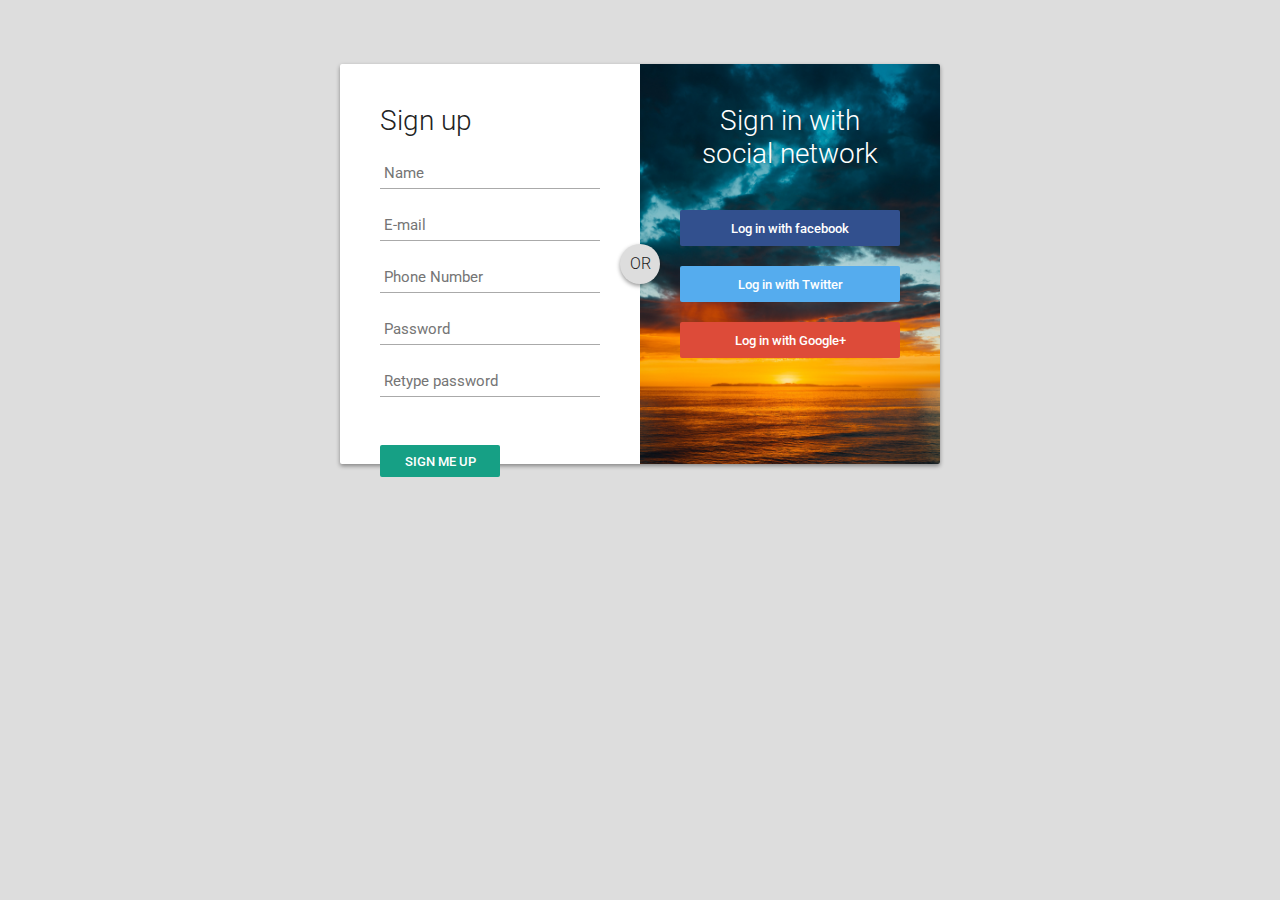
<file: login.html>
<!DOCTYPE html>
<html lang="en">
<head>
    <meta charset="UTF-8">
    <meta name="viewport" content="width=device-width, initial-scale=1.0">
    <title>Login or Sign up</title>
    <style>
        @import url(https://fonts.googleapis.com/css?family=Roboto:400,300,500);
*:focus {
  outline: none;
}

body {
  margin: 0;
  padding: 0;
  background: #DDD;
  font-size: 16px;
  color: #222;
  font-family: 'Roboto', sans-serif;
  font-weight: 300;
}

#login-box {
  position: relative;
  margin: 5% auto;
  width: 600px;
  height: 400px;
  background: #FFF;
  border-radius: 2px;
  box-shadow: 0 2px 4px rgba(0, 0, 0, 0.4);
}

.left {
  position: absolute;
  top: 0;
  left: 0;
  box-sizing: border-box;
  padding: 40px;
  width: 300px;
  height: 400px;
}

h1 {
  margin: 0 0 20px 0;
  font-weight: 300;
  font-size: 28px;
}

input[type="text"],
input[type="password"] {
  display: block;
  box-sizing: border-box;
  margin-bottom: 20px;
  padding: 4px;
  width: 220px;
  height: 32px;
  border: none;
  border-bottom: 1px solid #AAA;
  font-family: 'Roboto', sans-serif;
  font-weight: 400;
  font-size: 15px;
  transition: 0.2s ease;
}

input[type="text"]:focus,
input[type="password"]:focus {
  border-bottom: 2px solid #16a085;
  color: #16a085;
  transition: 0.2s ease;
}

input[type="submit"] {
  margin-top: 28px;
  width: 120px;
  height: 32px;
  background: #16a085;
  border: none;
  border-radius: 2px;
  color: #FFF;
  font-family: 'Roboto', sans-serif;
  font-weight: 500;
  text-transform: uppercase;
  transition: 0.1s ease;
  cursor: pointer;
}

input[type="submit"]:hover,
input[type="submit"]:focus {
  opacity: 0.8;
  box-shadow: 0 2px 4px rgba(0, 0, 0, 0.4);
  transition: 0.1s ease;
}

input[type="submit"]:active {
  opacity: 1;
  box-shadow: 0 1px 2px rgba(0, 0, 0, 0.4);
  transition: 0.1s ease;
}

.or {
  position: absolute;
  top: 180px;
  left: 280px;
  width: 40px;
  height: 40px;
  background: #DDD;
  border-radius: 50%;
  box-shadow: 0 2px 4px rgba(0, 0, 0, 0.4);
  line-height: 40px;
  text-align: center;
}

.right {
  position: absolute;
  top: 0;
  right: 0;
  box-sizing: border-box;
  padding: 40px;
  width: 300px;
  height: 400px;
  background: url("./images/background.jpg");
  background-size: cover;
  background-position: center;
  border-radius: 0 2px 2px 0;
}

.right .loginwith {
  display: block;
  margin-bottom: 40px;
  font-size: 28px;
  color: white;
  text-align: center;
}

button.social-signin {
  margin-bottom: 20px;
  width: 220px;
  height: 36px;
  border: none;
  border-radius: 2px;
  color: #FFF;
  font-family: 'Roboto', sans-serif;
  font-weight: 500;
  transition: 0.2s ease;
  cursor: pointer;
}

button.social-signin:hover,
button.social-signin:focus {
  box-shadow: 0 2px 4px rgba(0, 0, 0, 0.4);
  transition: 0.2s ease;
}

button.social-signin:active {
  box-shadow: 0 1px 2px rgba(0, 0, 0, 0.4);
  transition: 0.2s ease;
}

button.social-signin.facebook {
  background: #32508E;
}

button.social-signin.twitter {
  background: #55ACEE;
}

button.social-signin.google {
  background: #DD4B39;
}
    </style>
</head>
<body>
    <div id="login-box">
        <div class="left">
          <h1>Sign up</h1>
          
        <form action="validation.php" method="post">
          <input type="text" name="username" placeholder="Name" />
          <input type="text" name="email" placeholder="E-mail" />
          <input type="text" name="phno" placeholder="Phone Number" />
          <input type="password" name="password" placeholder="Password" />
          <input type="password" name="password2" placeholder="Retype password" />
          
          <input type="submit" name="signup_submit" value="Sign me up" />
        </div>
        
        <div class="right">
          <span class="loginwith">Sign in with<br />social network</span>
          
          <button class="social-signin facebook">Log in with facebook</button>
          <button class="social-signin twitter">Log in with Twitter</button>
          <button class="social-signin google">Log in with Google+</button>
        </div>
        </form>
        <div class="or">OR</div>
      </div>
</body>
</html>
</file>
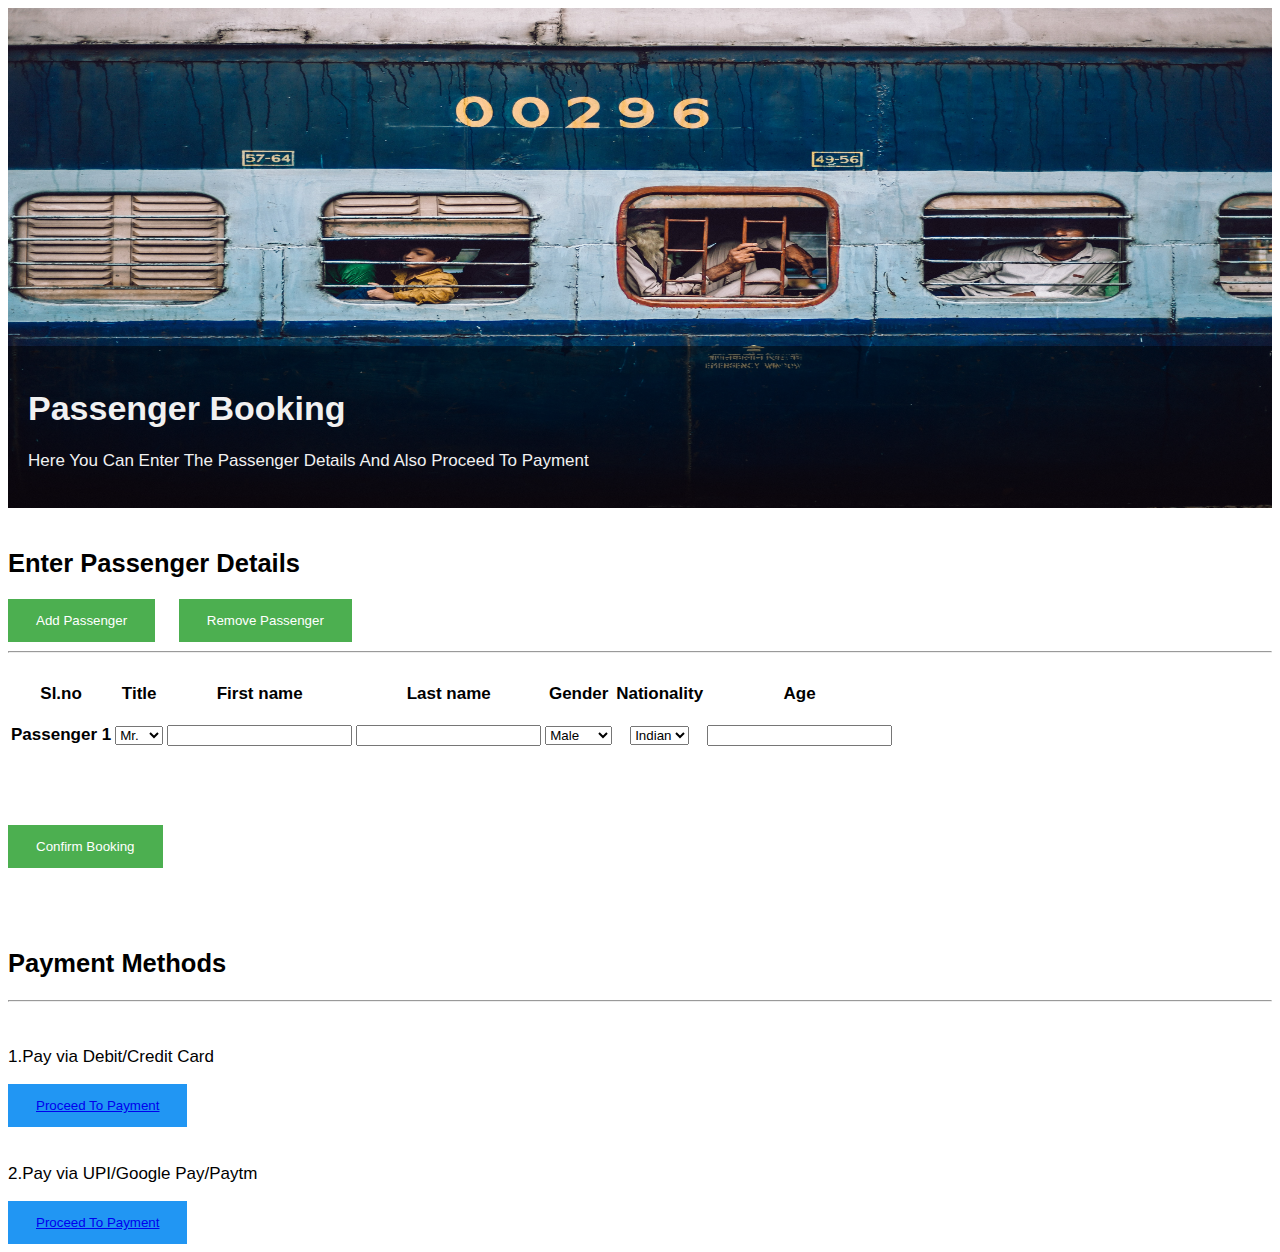
<file: passenger_info.html>
<!DOCTYPE html>
<html lang="en">
<head>
    <meta charset="UTF-8">
    <meta name="viewport" content="width=device-width, initial-scale=1.0">
    <title>Passenger Details</title>
    <link rel="stylesheet" href="styles2.css">
    <style>
        * {
          box-sizing: border-box;
        }
        
        body {
          font-family: Arial;
          font-size: 17px;
        }
        
        .container {
          position: relative;
          max-width: 1600px;
          margin: 0 auto;
        }
        
        .container img {vertical-align: middle;}
        
        .container .content {
          position: absolute;
          bottom: 0;
          background: rgb(0, 0, 0); /* Fallback color */
          background: rgba(0, 0, 0, 0.5); /* Black background with 0.5 opacity */
          color: #f1f1f1;
          width: 100%;
          padding: 20px;
        }
        </style>
</head>
<body>
    <div class="container">
        <img src="./images/killian-pham-CWP8X2U2lu8-unsplash.jpg" alt="Notebook" style="width:100%;" height="500">
        <div class="content">
          <h1>Passenger Booking</h1>
          <p>Here You Can Enter The Passenger Details And Also Proceed To Payment</p>
        </div>
      </div>
      <br>
      <h2>Enter Passenger Details</h2>
    <button id="addPassenger" class="btn success">Add Passenger</button>&nbsp;&nbsp;&nbsp;&nbsp;
    <button id="removePassenger" class="btn success">Remove Passenger</button>
    <script src="https://ajax.googleapis.com/ajax/libs/jquery/3.5.1/jquery.min.js"></script>
    <script>
        $(document).ready(function(){
            var i=2;
            $("#addPassenger").click(function(){
                if (i<=6){
                    var p_det="<tr id=passengerDetails"+i+"> <th> <p>Passenger "+i+"</p> </th> <th> <select name=\"Title"+i+"\" id=\"\"> <option value=\"Mr.\">Mr.</option> <option value=\"Mrs.\">Mrs.</option> <option value=\"Ms.\">Ms.</option> </select> </th> <th> <input type=\"text\" name=\"First"+i+"\"> </th> <th> <input type=\"text\" name=\"Last"+i+"\"> </th> <th> <select name=\"Gender"+i+"\" id=\"\"> <option value=\"Male\">Male</option> <option value=\"Female\">Female</option> <option value=\"Others\">Others</option> </select> </th> <th> <select name=\"Nationality"+i+"\" id=\"\"> <option value=\"Indian\">Indian</option> </select> </th> <th> <input type=\"number\" name=\"Age"+i+"\" id=\"\"> </th> </tr> ";
                    var ids="#passengerDetails"+(i-1);
                    $(ids).after(p_det);
                }

                else {
                    alert("You can enter 6 passengers at a time");
                    i-=1;
                }
                i+=1;
                
            });

            $("#removePassenger").click(function(){
                if (i==2)
                    alert("You cannot remove any more passenger");
                
                else {
                    var ids="#passengerDetails"+(i-1);
                    $(ids).remove();
                }
                i-=1;
            });
        });
    </script>
    <hr> <br>
    <form action="DataInsertionPassengerDetail.php" method="post">
    
    <table>
        
        <tr>
            <th>Sl.no</th>
            <th>Title</th>
            <th>First name</th>
            <th>Last name</th>
            <th>Gender</th>
            <th>Nationality</th>
            <th>Age</th>
        </tr>

    <tr id="passengerDetails1">
        <th>
            <p>Passenger 1</p>
        </th>
        <th>
            <select name="Title1" id="">
           <option value="Mr.">Mr.</option> 
           <option value="Mrs.">Mrs.</option> 
           <option value="Ms.">Ms.</option> 
        </select>
        </th>
        <th>
            <input type="text" name="First1">
        </th>
        <th>
            <input type="text" name="Last1">
        </th>
        <th>
            <select name="Gender1" id="">
                <option value="Male">Male</option>
                <option value="Female">Female</option>
                <option value="Others">Others</option>
            </select>
        </th>
        <th>
            <select name="Nationality1" id="">
                <option value="Indian">Indian</option>
            </select>
        </th>
        <th>
           <input type="number" name="Age1" id="">
        </th>
    </tr>
    </table>

    <br>
    <br>
    <br> 
    <button  type="submit" class="btn success">Confirm Booking</button>
    </form>
    <br> <br> <br>
    <h2>Payment Methods</h2>
    <hr>
    <br>
    <p>1.Pay via Debit/Credit Card</p>
    <button class="btn blue"><a href="#">Proceed To Payment</a></button> <br><br>
    <p>2.Pay via UPI/Google Pay/Paytm</p>
    <button class="btn blue"><a href="#">Proceed To Payment</a></button>
    <br>
</body>
</html>
</file>
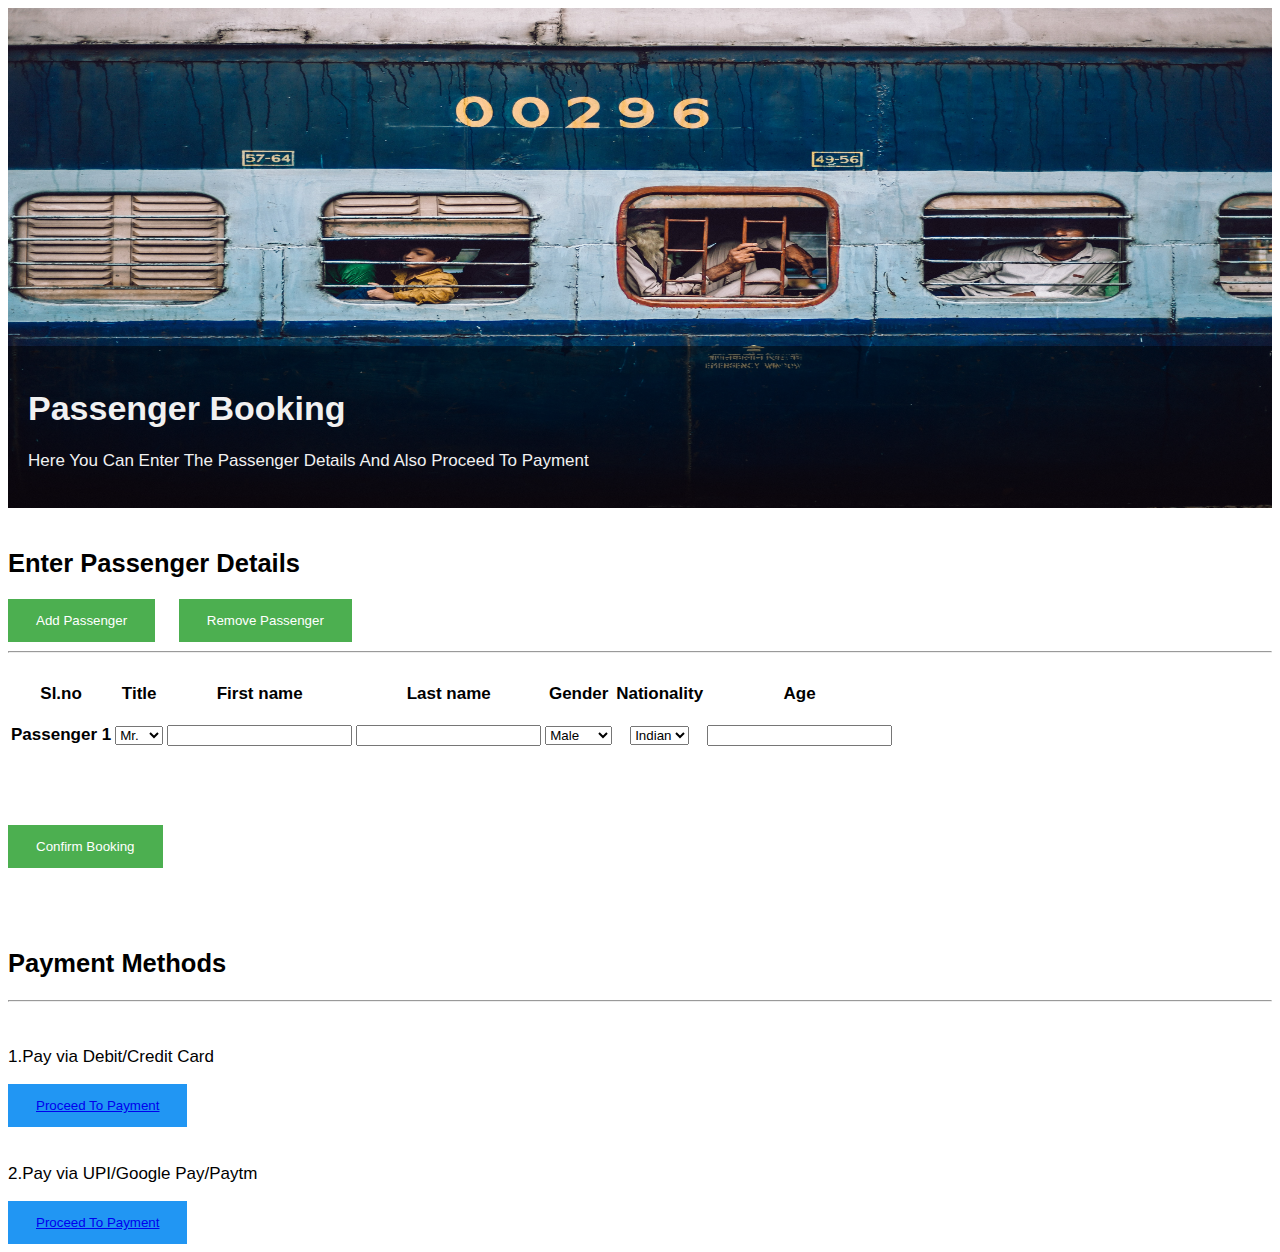
<file: passenger_info2.html>
<!DOCTYPE html>
<html lang="en">
<head>
    <meta charset="UTF-8">
    <meta name="viewport" content="width=device-width, initial-scale=1.0">
    <title>Passenger Details</title>
    <link rel="stylesheet" href="styles2.css">
    <style>
        * {
          box-sizing: border-box;
        }
        
        body {
          font-family: Arial;
          font-size: 17px;
        }
        
        .container {
          position: relative;
          max-width: 1600px;
          margin: 0 auto;
        }
        
        .container img {vertical-align: middle;}
        
        .container .content {
          position: absolute;
          bottom: 0;
          background: rgb(0, 0, 0); /* Fallback color */
          background: rgba(0, 0, 0, 0.5); /* Black background with 0.5 opacity */
          color: #f1f1f1;
          width: 100%;
          padding: 20px;
        }
        </style>
</head>
<body onload="load()">
    <div class="container">
        <img src="./images/killian-pham-CWP8X2U2lu8-unsplash.jpg" alt="Notebook" style="width:100%;" height="500">
        <div class="content">
          <h1>Passenger Booking</h1>
          <p>Here You Can Enter The Passenger Details And Also Proceed To Payment</p>
        </div>
      </div>
      <br>
      <h2>Enter Passenger Details</h2>
    <button id="addPassenger" class="btn success">Add Passenger</button>&nbsp;&nbsp;&nbsp;&nbsp;
    <button id="removePassenger" class="btn success">Remove Passenger</button>
    <script src="https://ajax.googleapis.com/ajax/libs/jquery/3.5.1/jquery.min.js"></script>
    <script>
        $(document).ready(function(){
            var i=2;
            $("#addPassenger").click(function(){
                if (i<=6){
                    var p_det="<tr id=passengerDetails"+i+"> <th> <p>Passenger "+i+"</p> </th> <th> <select name=\"Title"+i+"\" id=\"\"> <option value=\"Mr.\">Mr.</option> <option value=\"Mrs.\">Mrs.</option> <option value=\"Ms.\">Ms.</option> </select> </th> <th> <input type=\"text\" name=\"First"+i+"\"> </th> <th> <input type=\"text\" name=\"Last"+i+"\"> </th> <th> <select name=\"Gender"+i+"\" id=\"\"> <option value=\"Male\">Male</option> <option value=\"Female\">Female</option> <option value=\"Others\">Others</option> </select> </th> <th> <select name=\"Nationality"+i+"\" id=\"\"> <option value=\"Indian\">Indian</option> </select> </th> <th> <input type=\"number\" name=\"Age"+i+"\" id=\"\"> </th> </tr> ";
                    var ids="#passengerDetails"+(i-1);
                    $(ids).after(p_det);
                }

                else {
                    alert("You can enter 6 passengers at a time");
                    i-=1;
                }
                i+=1;
                
            });

            $("#removePassenger").click(function(){
                if (i==2)
                    alert("You cannot remove any more passenger");
                
                else {
                    var ids="#passengerDetails"+(i-1);
                    $(ids).remove();
                }
                i-=1;
            });
        });
    </script>
    <hr> <br>
    <form action="" method="">
    
    <table>
        
        <tr>
            <th>Sl.no</th>
            <th>Title</th>
            <th>First name</th>
            <th>Last name</th>
            <th>Gender</th>
            <th>Nationality</th>
            <th>Age</th>
        </tr>

    <tr id="passengerDetails1">
        <th>
            <p>Passenger 1</p>
        </th>
        <th>
            <select name="Title1" id="">
           <option value="Mr.">Mr.</option> 
           <option value="Mrs.">Mrs.</option> 
           <option value="Ms.">Ms.</option> 
        </select>
        </th>
        <th>
            <input type="text" name="First1">
        </th>
        <th>
            <input type="text" name="Last1">
        </th>
        <th>
            <select name="Gender1" id="">
                <option value="Male">Male</option>
                <option value="Female">Female</option>
                <option value="Others">Others</option>
            </select>
        </th>
        <th>
            <select name="Nationality1" id="">
                <option value="Indian">Indian</option>
            </select>
        </th>
        <th>
           <input type="number" name="Age1" id="">
        </th>
    </tr>
    </table>

    <br>
    <br>
    <br> 
    <button  type="submit" class="btn success">Confirm Booking</button>
    </form>
    <br> <br> <br>
    <h2>Payment Methods</h2>
    <hr>
    <br>
    <p>1.Pay via Debit/Credit Card</p>
    <button class="btn blue"><a href="payment_method_1.html">Proceed To Payment</a></button> <br><br>
    <p>2.Pay via UPI/Google Pay/Paytm</p>
    <button class="btn blue"><a href="payment_method_2.html">Proceed To Payment</a></button>
    <br>
    <script>
        function load() {
            alert("Booking Successful. Please proceed to pay");
        }
    </script>
</body>
</html>
</file>
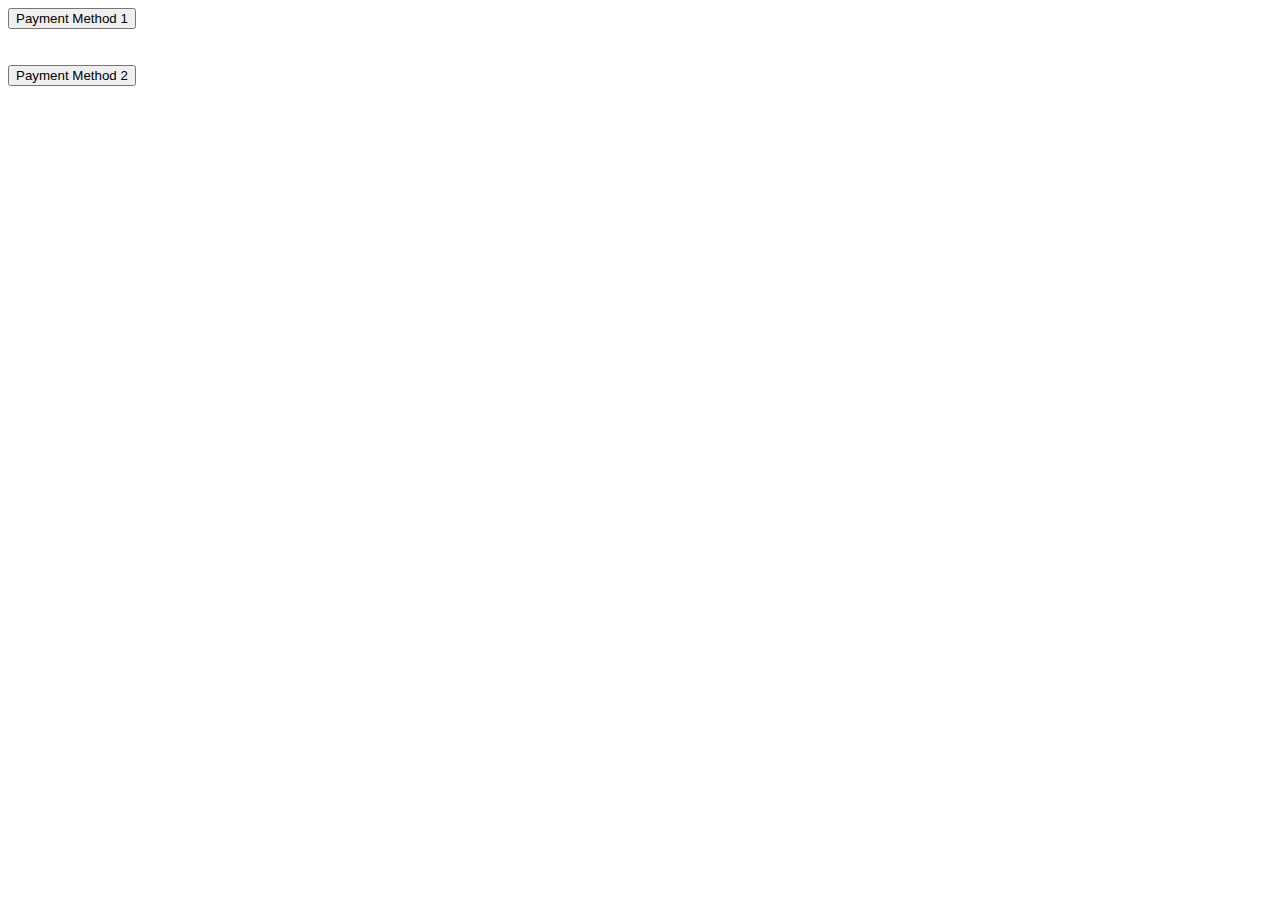
<file: payment.html>
<!DOCTYPE html>
<html>
<head>
	<title>Payment</title>
	<style> 
        .GFG { 
            background-color: white; 
            border: 2px solid black; 
            color: green; 
            padding: 5px 10px; 
            text-align: center; 
            display: inline-block; 
            font-size: 20px; 
            margin: 10px 30px; 
            cursor: pointer; 
        } 
    </style> 
</head>
<body>
	<a href="show_result.php">
		<button class="CFG">Payment Method 1</button>	
	</a>
	<br />
	<br />
	<br />
	<a href="show_result.php">
		<button class="CFG">Payment Method 2</button>	
	</a>
		
</body>
</html>
</file>
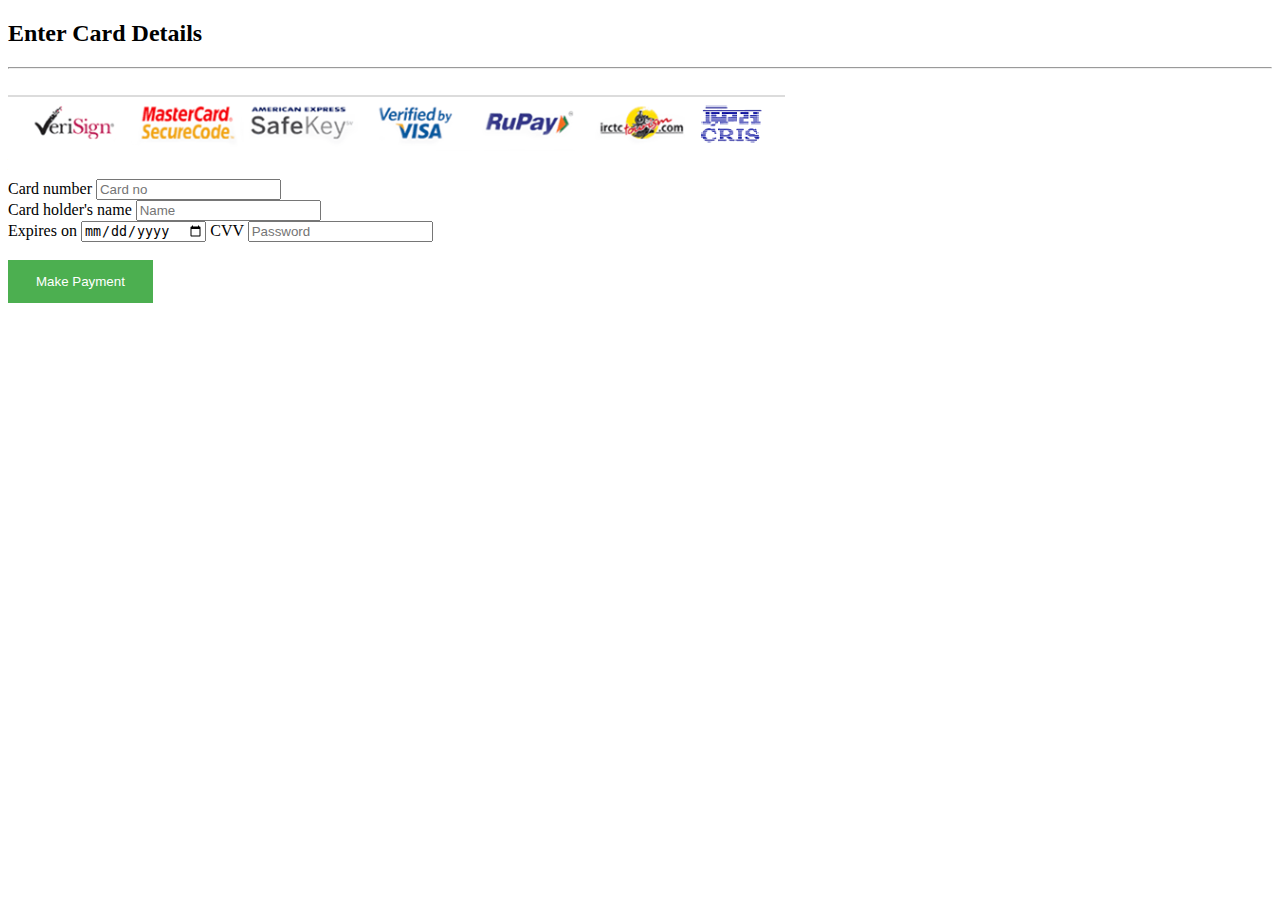
<file: payment_method_1.html>
<!DOCTYPE html>
<html lang="en">
<head>
    <meta charset="UTF-8">
    <meta name="viewport" content="width=device-width, initial-scale=1.0">
    <title>E-Payment Gateway</title>
    <link rel="stylesheet" href="styles2.css">
</head>
<body>
    <h2>Enter Card Details</h2>
    <hr> <br>
    <img src="./images/payment.PNG" alt="image not available">
    <br>
    <form action="result.html" name="form" onsubmit="required()">
        <label for="Card no">Card number</label>
        <input type="text" name="num" placeholder="Card no">
        <br>
        <label for="name">Card holder's name</label>
        <input type="text" name="nm" placeholder="Name">
        <br>
        <label for="expiry date">Expires on</label>
        <input type="date" name="date" value="" >
        <label for="CVV">CVV</label>
        <input type="password" name="pass" placeholder="Password">
        <br>
        <br>
        <button class="btn success" type="submit">Make Payment</button>
    </form>
    <script>
    function required(){
        var emp=document.form["form"]["num"];
        var emp2=document.form["form"]["nm"];
        var emp3=document.form["form"]["date"];
        var emp4=document.form["form"]["pass"];
        if (emp == "" || emp2=="" || emp3=="" || emp4=""){
            alert("Please fill up the required  input boxes");
            return false;
        }
        return true;
    }
    
    </script>

</body>
</html>
</file>
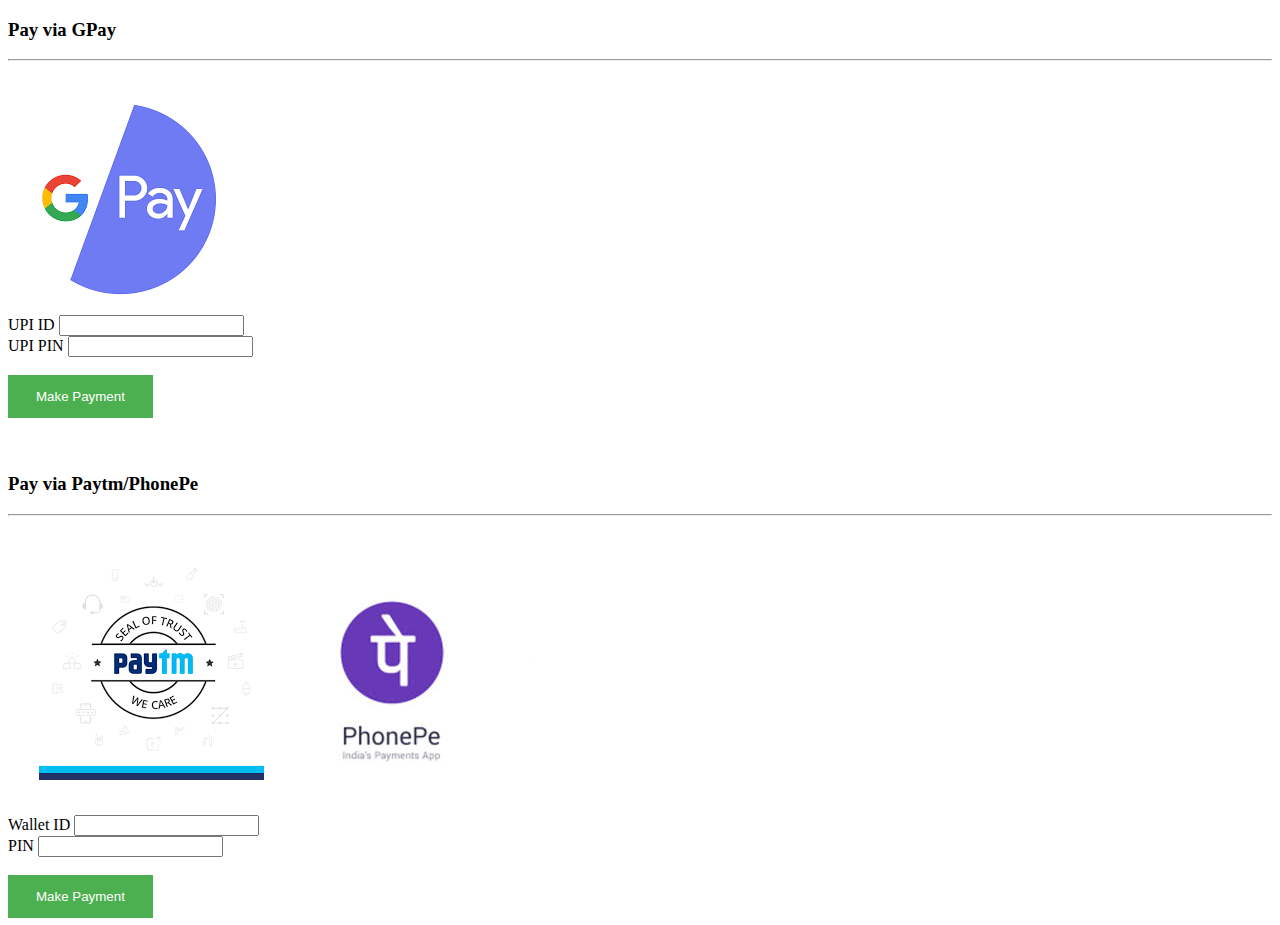
<file: payment_method_2.html>
<!DOCTYPE html>
<html lang="en">
<head>
    <meta charset="UTF-8">
    <meta name="viewport" content="width=device-width, initial-scale=1.0">
    <title>E-Payment Gateway</title>
    <link rel="stylesheet" href="styles2.css">
</head>
<body>
    <h3>Pay via GPay</h3>
    <hr> <br>
    <img src="./images/gpay.png" alt="">
    <br>
    <form name="form1" action="result.html" onsubmit="required1()">
    <label for="upi_id">UPI ID</label>
    <input type="email" name="upi_id">
    <br>
    <label for="upi_pin">UPI PIN</label>
    <input type="password" name="upi_pin">
    <br>
    <br>
    <input type="submit" value="Make Payment" class="btn success" />
    </form>
    <br>
    <br>
    <h3>Pay via Paytm/PhonePe</h3>
    <hr><br>
    <pre>
    <img src="./images/paytm.png" alt=""> <img src="./images/phonepe.jpg" alt="">
</pre>
<br>
<form name="form2" action="result.html" onsubmit="required2()">
<label for="">Wallet ID</label>
<input type="email" name="id"> <br>
<label for="">PIN</label>
<input type="password" name="pin"> <br> <br>
<button class="btn success" type="submit">Make Payment</button>
</form>
<script>
    function required1(){
        var emp=document.form["form1"]["upi_id"];
        var emp2=document.form["form1"]["upi_pin"];
        if (emp == "" || emp2==""){
            alert("Please fill up the required  input boxes");
            return false;
        }
        return true;
    }
    function required2(){
        var emp=document.form["form2"]["id"];
        var emp2=document.form["form2"]["pin"];
        if (emp == "" || emp2 == ""){
            alert("Please fill up the required  input boxes");
            return false;   
        }
        return true;
    }
</script>

</body>
</html>
</file>
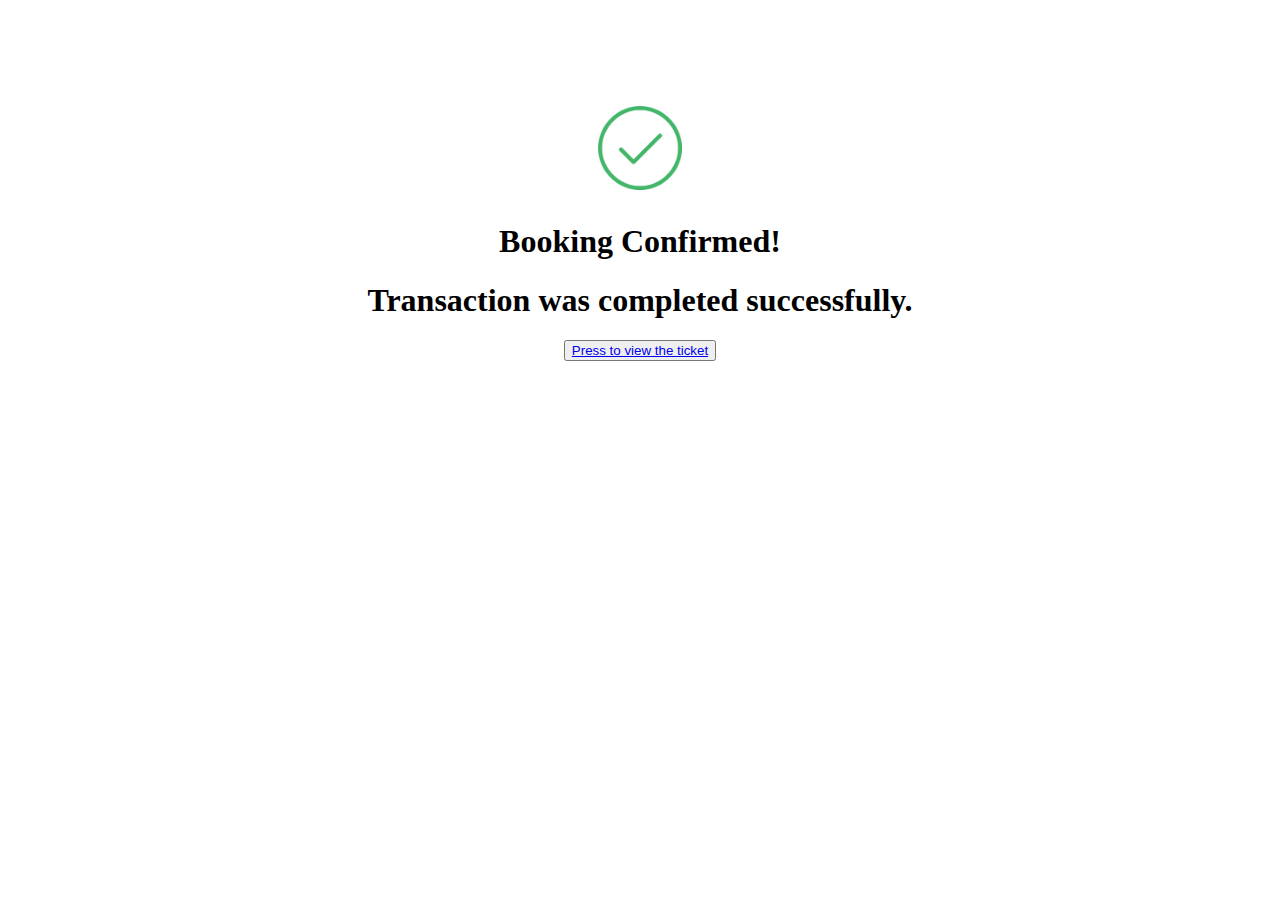
<file: result.html>
<!DOCTYPE html>
<html lang="en">
<head>
    <meta charset="UTF-8">
    <meta name="viewport" content="width=device-width, initial-scale=1.0">
    <title>Booking Confirmation</title>
</head>
<body>
    
    <br> <br> <br> <br> <br>
    <center><img src="./images/successful.png" alt="" width="100" height="100"></center>
    <center><h1>Booking Confirmed!</h1></center>
    <center><h1>Transaction was completed successfully.</h1></center>
    <center><button><a href="show_result.php">Press to view the ticket</a></button></center>
    
</body>
</html>
</file>
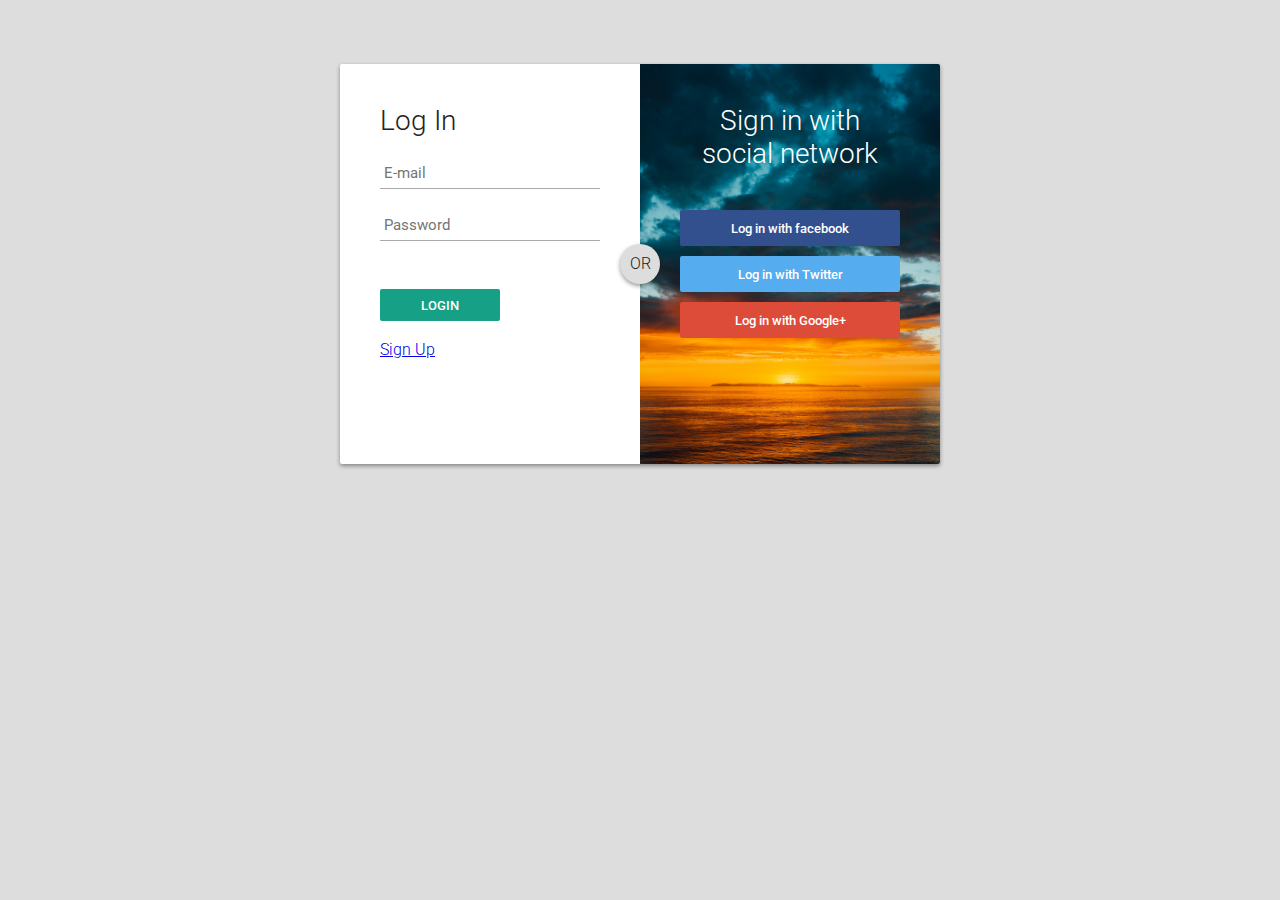
<file: Signin.html>
<!DOCTYPE html>
<html lang="en">
<head>
    <meta charset="UTF-8">
    <meta name="viewport" content="width=device-width, initial-scale=1.0">
    <title>Login or Sign up</title>
    <style>
        @import url(https://fonts.googleapis.com/css?family=Roboto:400,300,500);
*:focus {
  outline: none;
}

body {
  margin: 0;
  padding: 0;
  background: #DDD;
  font-size: 16px;
  color: #222;
  font-family: 'Roboto', sans-serif;
  font-weight: 300;
}

#login-box {
  position: relative;
  margin: 5% auto;
  width: 600px;
  height: 400px;
  background: #FFF;
  border-radius: 2px;
  box-shadow: 0 2px 4px rgba(0, 0, 0, 0.4);
}

.left {
  position: absolute;
  top: 0;
  left: 0;
  box-sizing: border-box;
  padding: 40px;
  width: 300px;
  height: 400px;
}

h1 {
  margin: 0 0 20px 0;
  font-weight: 300;
  font-size: 28px;
}

input[type="text"],
input[type="password"] {
  display: block;
  box-sizing: border-box;
  margin-bottom: 20px;
  padding: 4px;
  width: 220px;
  height: 32px;
  border: none;
  border-bottom: 1px solid #AAA;
  font-family: 'Roboto', sans-serif;
  font-weight: 400;
  font-size: 15px;
  transition: 0.2s ease;
}

input[type="text"]:focus,
input[type="password"]:focus {
  border-bottom: 2px solid #16a085;
  color: #16a085;
  transition: 0.2s ease;
}

input[type="submit"] {
  margin-top: 28px;
  width: 120px;
  height: 32px;
  background: #16a085;
  border: none;
  border-radius: 2px;
  color: #FFF;
  font-family: 'Roboto', sans-serif;
  font-weight: 500;
  text-transform: uppercase;
  transition: 0.1s ease;
  cursor: pointer;
}

input[type="submit"]:hover,
input[type="submit"]:focus {
  opacity: 0.8;
  box-shadow: 0 2px 4px rgba(0, 0, 0, 0.4);
  transition: 0.1s ease;
}

input[type="submit"]:active {
  opacity: 1;
  box-shadow: 0 1px 2px rgba(0, 0, 0, 0.4);
  transition: 0.1s ease;
}

.or {
  position: absolute;
  top: 180px;
  left: 280px;
  width: 40px;
  height: 40px;
  background: #DDD;
  border-radius: 50%;
  box-shadow: 0 2px 4px rgba(0, 0, 0, 0.4);
  line-height: 40px;
  text-align: center;
}

.right {
  position: absolute;
  top: 0;
  right: 0;
  box-sizing: border-box;
  padding: 40px;
  width: 300px;
  height: 400px;
  background: url("./images/background.jpg");
  background-size: cover;
  background-position: center;
  border-radius: 0 2px 2px 0;
}

.right .loginwith {
  display: block;
  margin-bottom: 40px;
  font-size: 28px;
  color: white;
  text-align: center;
}

button.social-signin {
  margin-bottom: 10px;
  width: 220px;
  height: 36px;
  border: none;
  border-radius: 2px;
  color: #FFF;
  font-family: 'Roboto', sans-serif;
  font-weight: 500;
  transition: 0.2s ease;
  cursor: pointer;
}

button.social-signin:hover,
button.social-signin:focus {
  box-shadow: 0 2px 4px rgba(0, 0, 0, 0.4);
  transition: 0.2s ease;
}

button.social-signin:active {
  box-shadow: 0 1px 2px rgba(0, 0, 0, 0.4);
  transition: 0.2s ease;
}

button.social-signin.facebook {
  background: #32508E;
}

button.social-signin.twitter {
  background: #55ACEE;
}

button.social-signin.google {
  background: #DD4B39;
}
    </style>
</head>
<body>
    <div id="login-box">
        <div class="left">
          <h1>Log In</h1>
          
        <form action="reference.php" method="post">
          <input type="text" name="username" placeholder="E-mail" />
          <input type="password" name="password" placeholder="Password" />
          
          <input type="submit" name="signup_submit" value="Login" />

          <br />
          <br />

          <a href="login.html">Sign Up</a>
        </div>
        
        <div class="right">
          <span class="loginwith">Sign in with<br />social network</span>
          
          <button class="social-signin facebook">Log in with facebook</button>
          <button class="social-signin twitter">Log in with Twitter</button>
          <button class="social-signin google">Log in with Google+</button>
        </div>
        </form>
        <div class="or">OR</div>
      </div>
</body>
</html>
</file>
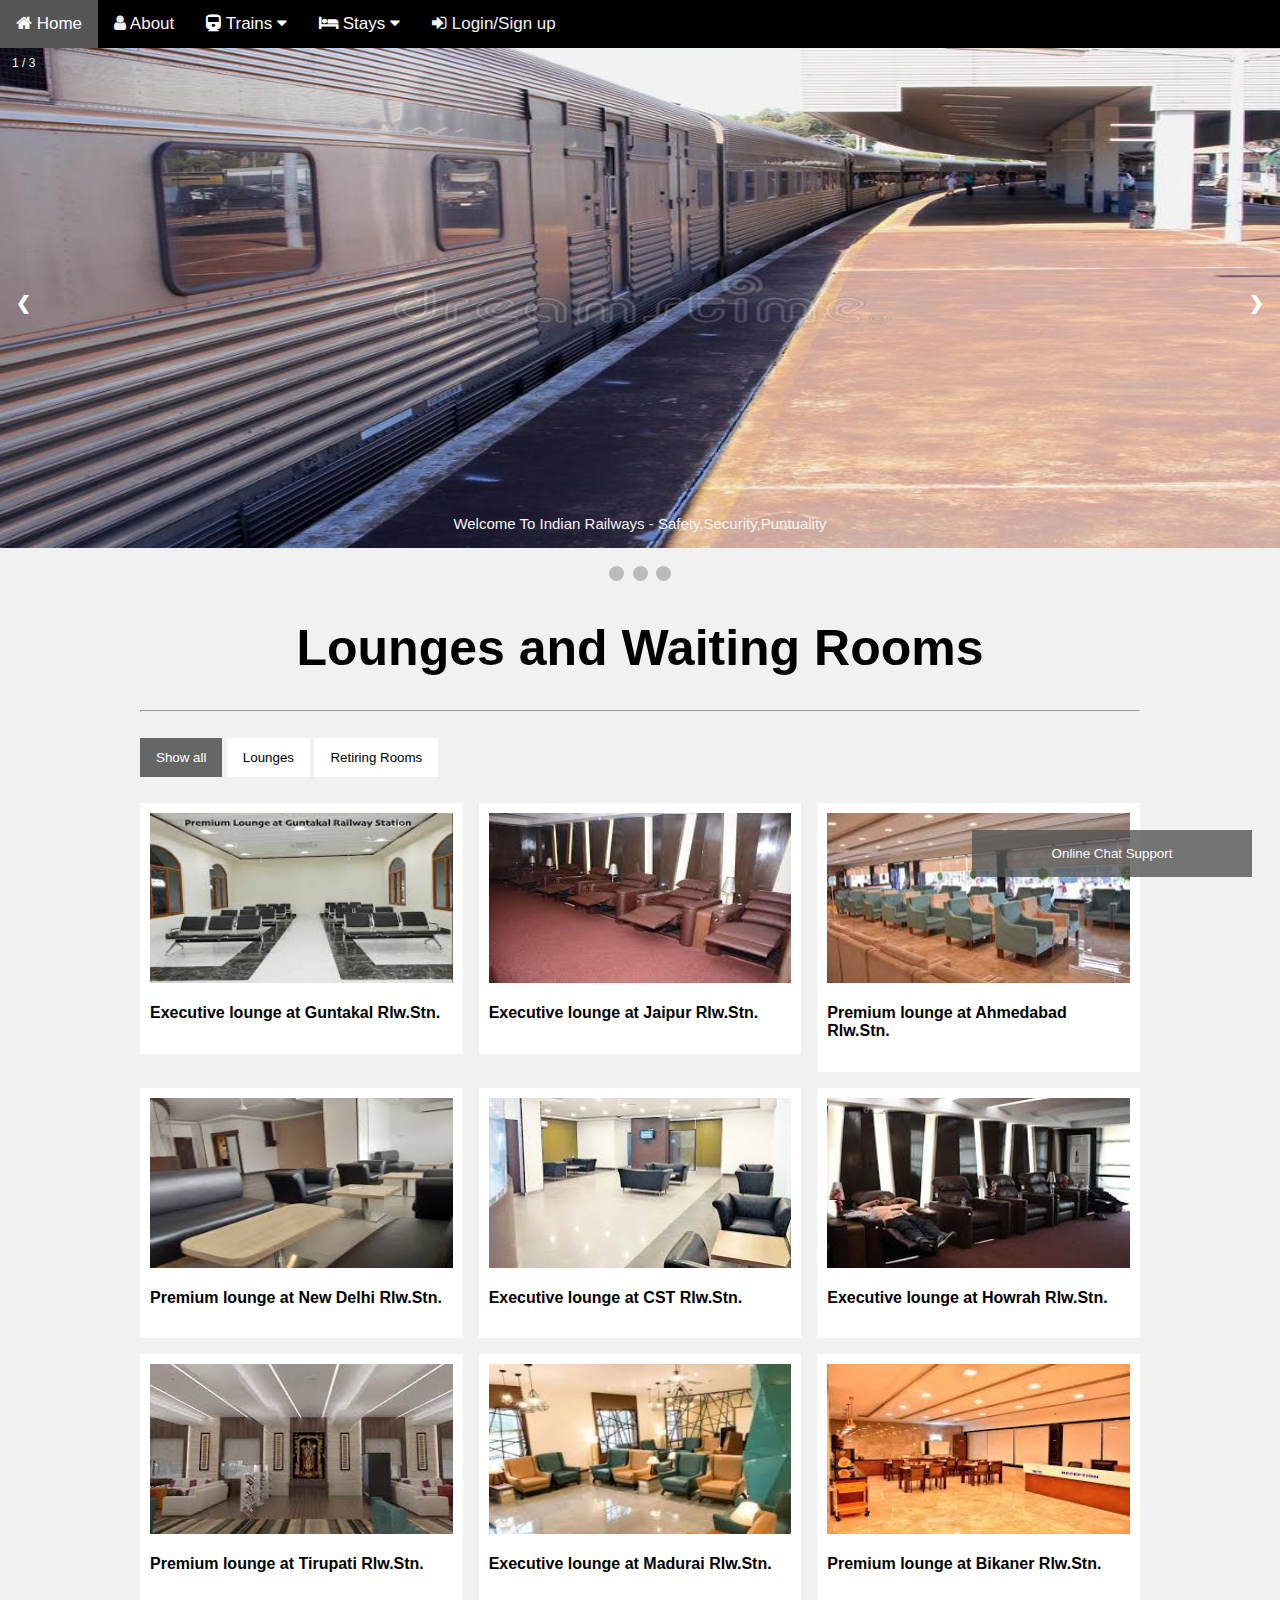
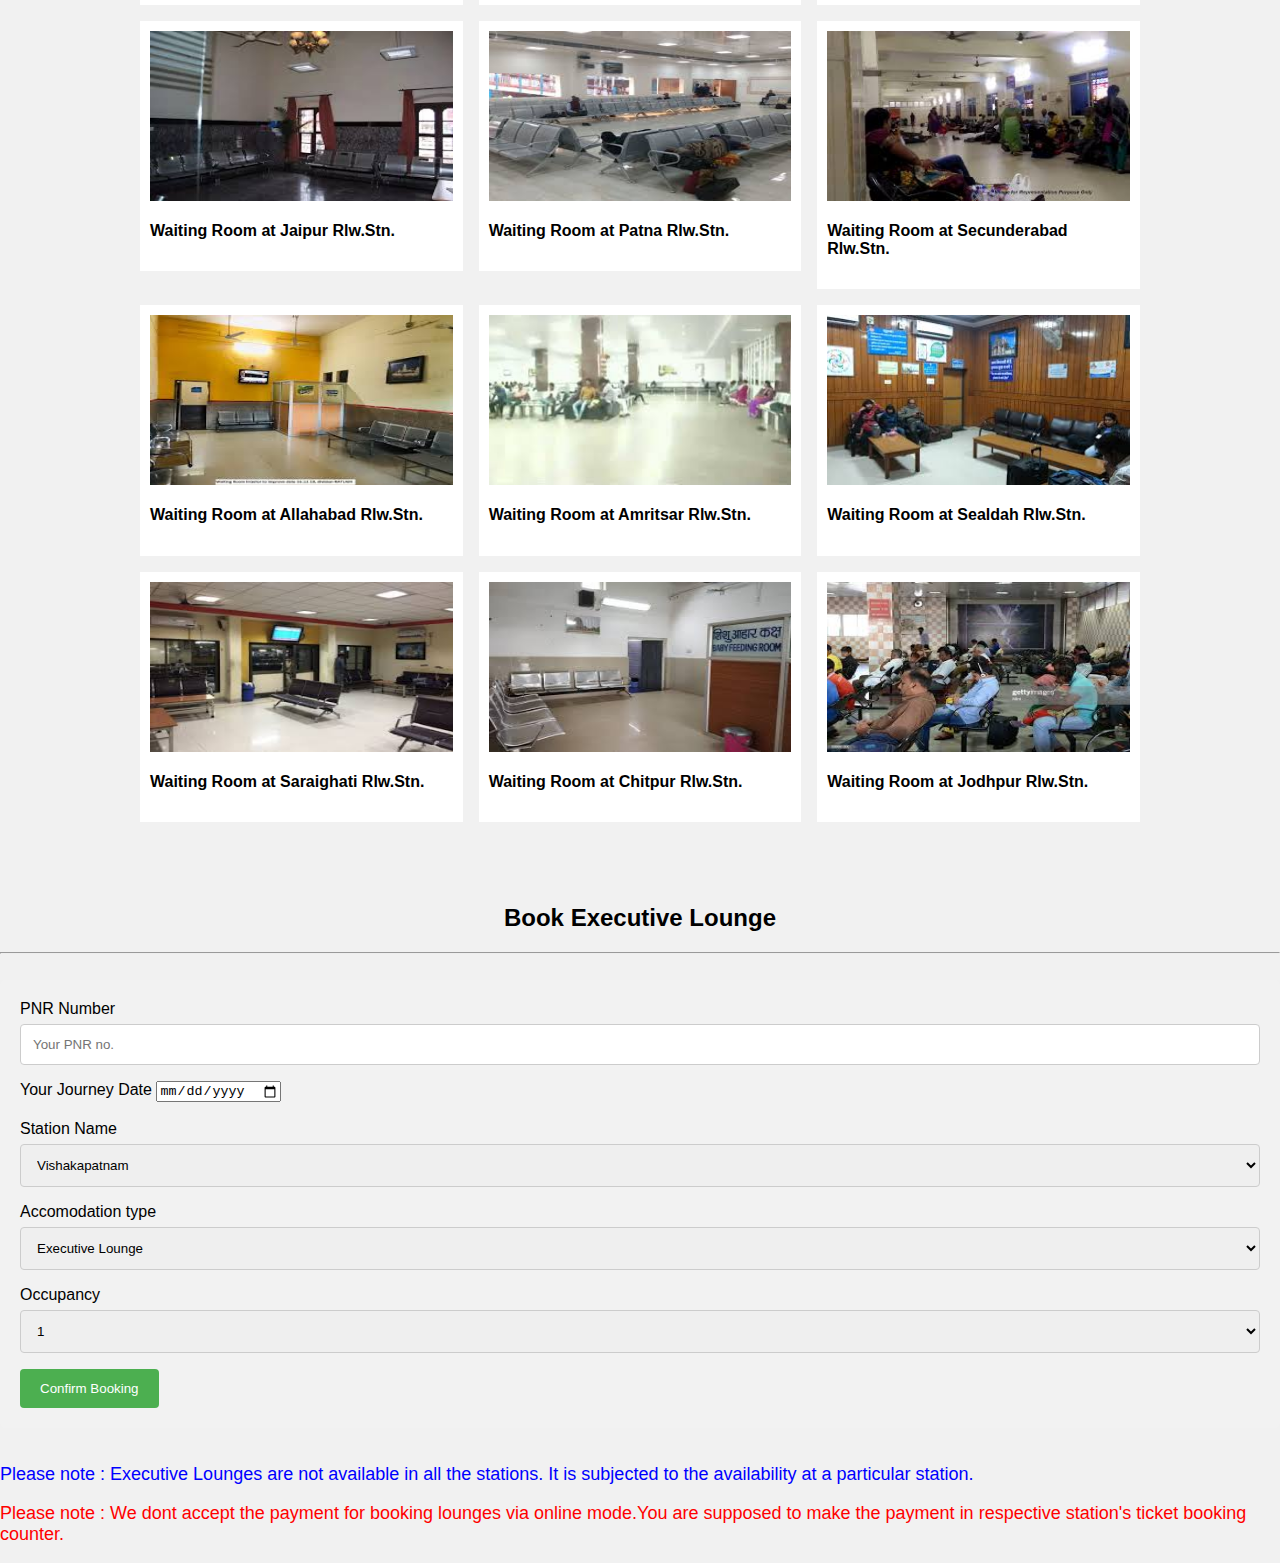
<file: stays.html>
<!DOCTYPE html>
<html lang="en">
<head>
    <meta charset="UTF-8">
    <meta name="viewport" content="width=device-width, initial-scale=1.0">
    <title>Book Railway Lounges & Waiting Rooms</title>
    <link rel="stylesheet" href="styles.css">
    <link rel="stylesheet" href="style4.css">
    <link rel="stylesheet" href="https://stackpath.bootstrapcdn.com/font-awesome/4.7.0/css/font-awesome.min.css">
    <style>
        * {box-sizing: border-box}
        body {font-family: Verdana, sans-serif; margin:0}
        .mySlides {display: none}
        img {vertical-align: middle;}
        
        /* Slideshow container */
        .slideshow-container {
          max-width: 2000px;
          position: relative;
          margin: auto;
        }
        
        /* Next & previous buttons */
        .prev, .next {
          cursor: pointer;
          position: absolute;
          top: 50%;
          width: auto;
          padding: 16px;
          margin-top: -22px;
          color: white;
          font-weight: bold;
          font-size: 18px;
          transition: 0.6s ease;
          border-radius: 0 3px 3px 0;
          user-select: none;
        }
        
        /* Position the "next button" to the right */
        .next {
          right: 0;
          border-radius: 3px 0 0 3px;
        }
        
        /* On hover, add a black background color with a little bit see-through */
        .prev:hover, .next:hover {
          background-color: rgba(0,0,0,0.8);
        }
        
        /* Caption text */
        .text {
          color: #f2f2f2;
          font-size: 15px;
          padding: 8px 12px;
          position: absolute;
          bottom: 8px;
          width: 100%;
          text-align: center;
        }
        
        /* Number text (1/3 etc) */
        .numbertext {
          color: #f2f2f2;
          font-size: 12px;
          padding: 8px 12px;
          position: absolute;
          top: 0;
        }
        
        /* The dots/bullets/indicators */
        .dot {
          cursor: pointer;
          height: 15px;
          width: 15px;
          margin: 0 2px;
          background-color: #bbb;
          border-radius: 50%;
          display: inline-block;
          transition: background-color 0.6s ease;
        }
        
        .active, .dot:hover {
          background-color: #717171;
        }
        
        /* Fading animation */
        .fade {
          -webkit-animation-name: fade;
          -webkit-animation-duration: 1.5s;
          animation-name: fade;
          animation-duration: 1.5s;
        }
        
        @-webkit-keyframes fade {
          from {opacity: .4} 
          to {opacity: 1}
        }
        
        @keyframes fade {
          from {opacity: .4} 
          to {opacity: 1}
        }
        
        /* On smaller screens, decrease text size */
        @media only screen and (max-width: 300px) {
          .prev, .next,.text {font-size: 11px}
        }
        </style>
    <style>
        * {
          box-sizing: border-box;
        }
        
        body {
          background-color: #f1f1f1;
          font-family: Arial;
        }
        
        /* Center website */
        .main {
          max-width: 1000px;
          margin: auto;
        }
        
        h1 {
          font-size: 50px;
          word-break: break-all;
        }
        
        .row {
          margin: 10px -16px;
        }
        
        /* Add padding BETWEEN each column */
        .row,
        .row > .column {
          padding: 8px;
        }
        
        /* Create three equal columns that floats next to each other */
        .column {
          float: left;
          width: 33.33%;
          display: none; /* Hide all elements by default */
        }
        
        /* Clear floats after rows */ 
        .row:after {
          content: "";
          display: table;
          clear: both;
        }
        
        /* Content */
        .content {
          background-color: white;
          padding: 10px;
        }
        
        /* The "show" class is added to the filtered elements */
        .show {
          display: block;
        }
        
        /* Style the buttons */
        .btn {
          border: none;
          outline: none;
          padding: 12px 16px;
          background-color: white;
          cursor: pointer;
        }
        
        .btn:hover {
          background-color: #ddd;
        }
        
        .btn.active {
          background-color: #666;
          color: white;
        }
        </style>
         <style>
            body {font-family: Arial, Helvetica, sans-serif;}
            * {box-sizing: border-box;}
            
            input[type=text], select, textarea {
              width: 100%;
              padding: 12px;
              border: 1px solid #ccc;
              border-radius: 4px;
              box-sizing: border-box;
              margin-top: 6px;
              margin-bottom: 16px;
              resize: vertical;
            }
            
            input[type=submit] {
              background-color: #4CAF50;
              color: white;
              padding: 12px 20px;
              border: none;
              border-radius: 4px;
              cursor: pointer;
            }
            
            input[type=submit]:hover {
              background-color: #45a049;
            }
            
            .container {
              border-radius: 5px;
              background-color: #f2f2f2;
              padding: 20px;
            }
            </style>
</head>
<body>
    <div class="topnav" id="myTopnav">
        <a href="index.html" ><i class="fa fa-home" aria-hidden="true"></i> Home</a>
        <a href="about.html"><i class="fa fa-user" ></i> About</a>
        <div class="dropdown">
          <button class="dropbtn"><i class="fa fa-train" aria-hidden="true"></i> Trains
            <i class="fa fa-caret-down"></i>
          </button>
          <div class="dropdown-content">
            <a href="train_availability.html" target="_blank">Check Train Availabilty</a>
            <a href="passenger_info.html" target="_blank">Book Tickets</a>
            <a href="cancel_ticket.html" target="_blank">Cancel Tickets</a>
            <a href="#">PNR Enquiry</a>
          </div>
        </div>
        <div class="dropdown">
            <button class="dropbtn"class="active"><i class="fa fa-bed" aria-hidden="true"></i> Stays
              <i class="fa fa-caret-down"></i>
            </button>
            <div class="dropdown-content">
              <a href="https://www.oyorooms.com/" target="_blank">Hotels</a>
              <a href="stays.html"  target="_blank">Waiting Rooms</a>
              <a href="stays.html"  target="_blank">Lounge</a>
            </div>
          </div>
          <a href="login.html"><i class="fa fa-sign-in" aria-hidden="true"></i> Login/Sign up</a>
          
        <a href="javascript:void(0);" class="icon" onclick="myFunction()">&#9776;</a>
      </div>
      <div class="slideshow-container">

        <div class="mySlides fade">
          <div class="numbertext">1 / 3</div>
          <img src="./images/trains1.jpg" style="width:100%" height="500">
          <div class="text">Welcome To Indian Railways - Safety,Security,Puntuality</div>
        </div>
        
        <div class="mySlides fade">
          <div class="numbertext">2 / 3</div>
          <img src="./images/wallpaperflare.com_wallpaper.jpg" style="width:100%" height="500">
          <div class="text">We serve to ensure the comfort of our passengers</div>
        </div>
        
        <div class="mySlides fade">
          <div class="numbertext">3 / 3</div>
          <img src="./images/trains2.jpg" style="width:100%" height="500">
          <div class="text">Now booking tickets simplified through our online portal</div>
        </div>
        
        <a class="prev" onclick="plusSlides(-1)">&#10094;</a>
        <a class="next" onclick="plusSlides(1)">&#10095;</a>
        
        </div>
        <br>
        
        <div style="text-align:center">
          <span class="dot" onclick="currentSlide(1)"></span> 
          <span class="dot" onclick="currentSlide(2)"></span> 
          <span class="dot" onclick="currentSlide(3)"></span> 
        </div>
        <script>
            var slideIndex = 0;
            showSlides();
            
            function showSlides() {
              var i;
              var slides = document.getElementsByClassName("mySlides");
              for (i = 0; i < slides.length; i++) {
                slides[i].style.display = "none";
              }
              slideIndex++;
              if (slideIndex > slides.length) {slideIndex = 1}
              slides[slideIndex-1].style.display = "block";
              setTimeout(showSlides, 6000); // Change image every 6 seconds
            }
            </script>
    <!-- MAIN (Center website) -->
<div class="main">

    <center><h1>Lounges and Waiting Rooms</h1></center>
    <hr>
    <br>

    <div id="myBtnContainer">
      <button class="btn active" onclick="filterSelection('all')"> Show all</button>
      <button class="btn" onclick="filterSelection('lounges')">Lounges</button>
      <button class="btn" onclick="filterSelection('Waitingrooms')">Retiring Rooms</button>
    
    </div>
    
    <!-- Portfolio Gallery Grid -->
    <div class="row">
      <div class="column lounges">
        <div class="content">
          <img src="./images/lounge1.jpg" alt="Mountains" style="width:100%" height="170">
          <h4>Executive lounge at Guntakal Rlw.Stn.</h4>
          
        </div>
      </div>
      <div class="column lounges">
        <div class="content">
        <img src="./images/lounge2.jpg" alt="Lights" style="width:100%" height="170">
          <h4>Executive lounge at Jaipur Rlw.Stn.</h4>
          
        </div>
      </div>
      <div class="column lounges">
        <div class="content">
        <img src="./images/lounge3.jpg" alt="Nature" style="width:100%" height="170">
          <h4>Premium lounge at Ahmedabad Rlw.Stn.</h4>
          
        </div>
      </div>
      <div class="column lounges">
        <div class="content">
        <img src="./images/lounge4.jpg" alt="Lights" style="width:100%" height="170">
          <h4>Premium lounge at New Delhi Rlw.Stn.</h4>
          
        </div>
      </div>
      <div class="column lounges">
        <div class="content">
        <img src="./images/lounge5.jpg" alt="Nature" style="width:100%" height="170">
          <h4>Executive lounge at CST Rlw.Stn.</h4>
          
        </div>
      </div>
      <div class="column lounges">
        <div class="content">
        <img src="./images/lounge6.jpg" alt="Lights" style="width:100%" height="170">
          <h4>Executive lounge at Howrah Rlw.Stn.</h4>
         
        </div>
      </div>
      <div class="column lounges">
        <div class="content">
        <img src="./images/lounge7.jpg" alt="Nature" style="width:100%" height="170">
          <h4>Premium lounge at Tirupati Rlw.Stn.</h4>
         
        </div>
      </div>
      <div class="column lounges">
        <div class="content">
        <img src="./images/lounge8.jpg" alt="Lights" style="width:100%" height="170">
          <h4>Executive lounge at Madurai Rlw.Stn.</h4>
          
        </div>
      </div>
      <div class="column lounges">
        <div class="content">
        <img src="./images/lounge9.jpg" alt="Nature" style="width:100%" height="170">
          <h4>Premium lounge at Bikaner Rlw.Stn.</h4>
          
        </div>
    </div>
       <div class="column Waitingrooms">
        <div class="content">
          <img src="./images/wr1.jpg" alt="Car" style="width:100%" height="170">
          <h4>Waiting Room at Jaipur Rlw.Stn.</h4>
          
        </div>
      </div>
      <div class="column Waitingrooms">
        <div class="content">
        <img src="./images/wr2.jpg" alt="Car" style="width:100%" height="170">
          <h4>Waiting Room at Patna Rlw.Stn.</h4>
          
        </div>
      </div>
      <div class="column Waitingrooms">
        <div class="content">
        <img src="./images/wr3.jpg" alt="Car" style="width:100%" height="170">
          <h4>Waiting Room at Secunderabad Rlw.Stn.</h4>
        
        </div>
      </div>
      <div class="column Waitingrooms">
        <div class="content">
          <img src="./images/wr4.jpg" alt="Car" style="width:100%" height="170">
          <h4>Waiting Room at Allahabad Rlw.Stn.</h4>
          
        </div>
      </div>
      <div class="column Waitingrooms">
        <div class="content">
        <img src="./images/wr5.jpg" alt="Car" style="width:100%" height="170">
          <h4>Waiting Room at Amritsar Rlw.Stn.</h4>
          
        </div>
      </div>
      <div class="column Waitingrooms">
        <div class="content">
        <img src="./images/wr6.jpg" alt="Car" style="width:100%" height="170">
          <h4>Waiting Room at Sealdah Rlw.Stn.</h4>
          
        </div>
      </div>
      <div class="column Waitingrooms">
        <div class="content">
          <img src="./images/wr7.jpg" alt="Car" style="width:100%" height="170">
          <h4>Waiting Room at Saraighati Rlw.Stn.</h4>
          
        </div>
      </div>
      <div class="column Waitingrooms">
        <div class="content">
        <img src="./images/wr8.jpg" alt="Car" style="width:100%" height="170">
          <h4>Waiting Room at Chitpur Rlw.Stn.</h4>
          
        </div>
      </div>
      <div class="column Waitingrooms">
        <div class="content">
        <img src="./images/wr9.jpg" alt="Car" style="width:100%" height="170">
          <h4>Waiting Room at Jodhpur Rlw.Stn.</h4>
         
        </div>
      </div>
    
    
    <!-- END GRID -->
    </div>
    
    <!-- END MAIN -->
    </div>
    <script>
        filterSelection("all")
        function filterSelection(c) {
          var x, i;
          x = document.getElementsByClassName("column");
          if (c == "all") c = "";
          for (i = 0; i < x.length; i++) {
            w3RemoveClass(x[i], "show");
            if (x[i].className.indexOf(c) > -1) w3AddClass(x[i], "show");
          }
        }
        
        function w3AddClass(element, name) {
          var i, arr1, arr2;
          arr1 = element.className.split(" ");
          arr2 = name.split(" ");
          for (i = 0; i < arr2.length; i++) {
            if (arr1.indexOf(arr2[i]) == -1) {element.className += " " + arr2[i];}
          }
        }
        
        function w3RemoveClass(element, name) {
          var i, arr1, arr2;
          arr1 = element.className.split(" ");
          arr2 = name.split(" ");
          for (i = 0; i < arr2.length; i++) {
            while (arr1.indexOf(arr2[i]) > -1) {
              arr1.splice(arr1.indexOf(arr2[i]), 1);     
            }
          }
          element.className = arr1.join(" ");
        }
        
        
        // Add active class to the current button (highlight it)
        var btnContainer = document.getElementById("myBtnContainer");
        var btns = btnContainer.getElementsByClassName("btn");
        for (var i = 0; i < btns.length; i++) {
          btns[i].addEventListener("click", function(){
            var current = document.getElementsByClassName("active");
            current[0].className = current[0].className.replace(" active", "");
            this.className += " active";
          });
        }
        </script>
        <br> <br>
        <center><h2>Book Executive Lounge</h2></center>
        <hr> <br>
        <div class="container">
            <form action="booklounge.php" method="post">
              <label for="fname">PNR Number</label>
              <input type="text" id="fname" name="pnr" placeholder="Your PNR no.">
          
              <label for="lname">Your Journey Date</label>
              <input type="date" id="lname" name="date" placeholder="">
               <br> <br>
              <label for="country">Station Name</label>
              <select id="stations" name="stations">
                <option value="Vishakapatnam">Vishakapatnam</option>
                <option value="Secunderabad">Secunderabad</option>
                <option value="Chennai Central">Chennai Central</option>
                <option value="Allahabad">Allahabad</option>
                <option value="Jaipur">Jaipur</option>
                <option value="Patna">Patna</option>
                <option value="Howrah">Howrah</option>
                <option value="Ahmedabad">Ahmedabad</option>
                <option value="Guwahati">Guwahati</option>
                <option value="New Delhi">New Delhi</option>
                <option value="CST">CST</option>
                <option value="Bangalore Cant.">Bangalore Cant.</option>
                <option value="Amritsar">Amritsar</option>
              </select>
              <label for="country">Accomodation type</label>
              <select id="accommodation" name="acc">
                <option value="Executive Lounge">Executive Lounge</option>
                <option value="Premium Lounge">Premium Lounge</option>
                <option value="Deluxe Non-AC Lounge">Deluxe Non-AC Lounge</option>
              </select>
              <label for="country">Occupancy</label>
                <select id="stations" name="occupancy">
                  <option value="1">1</option>
                  <option value="2">2</option>
                  <option value="3">3</option>
                  <option value="4">4</option>
                  <option value="5">5</option>
                  <option value="6">6</option>
                </select>
          
              <input type="submit" value="Confirm Booking">
            </form>
          </div>
          <br>
          <p style="color:blue;font-size:large">Please note : Executive Lounges are not available in all the stations. It is subjected to the availability at a particular station. </p>
          <p style="color:red;font-size:large">Please note : We dont accept the payment for booking lounges via online mode.You are supposed to make the payment in respective station's ticket booking counter. </p>
          <button class="open-button" onclick="openForm()">Online Chat Support</button>

<div class="chat-popup" id="myForm">
  <form action="/action_page.php" class="form-container">
    <h3>Our chat assistants are here to help you out</h3>

    <label for="msg"><b>Message</b></label>
    <textarea placeholder="Type message.." name="msg" required></textarea>

    <button type="submit" class="btn">Send</button>
    <button type="button" class="btn cancel" onclick="closeForm()">Close</button>
  </form>
</div>  
<script>
  function openForm() {
  document.getElementById("myForm").style.display = "block";
}

function closeForm() {
  document.getElementById("myForm").style.display = "none";
}     
</script>

</body>
</html>
</file>
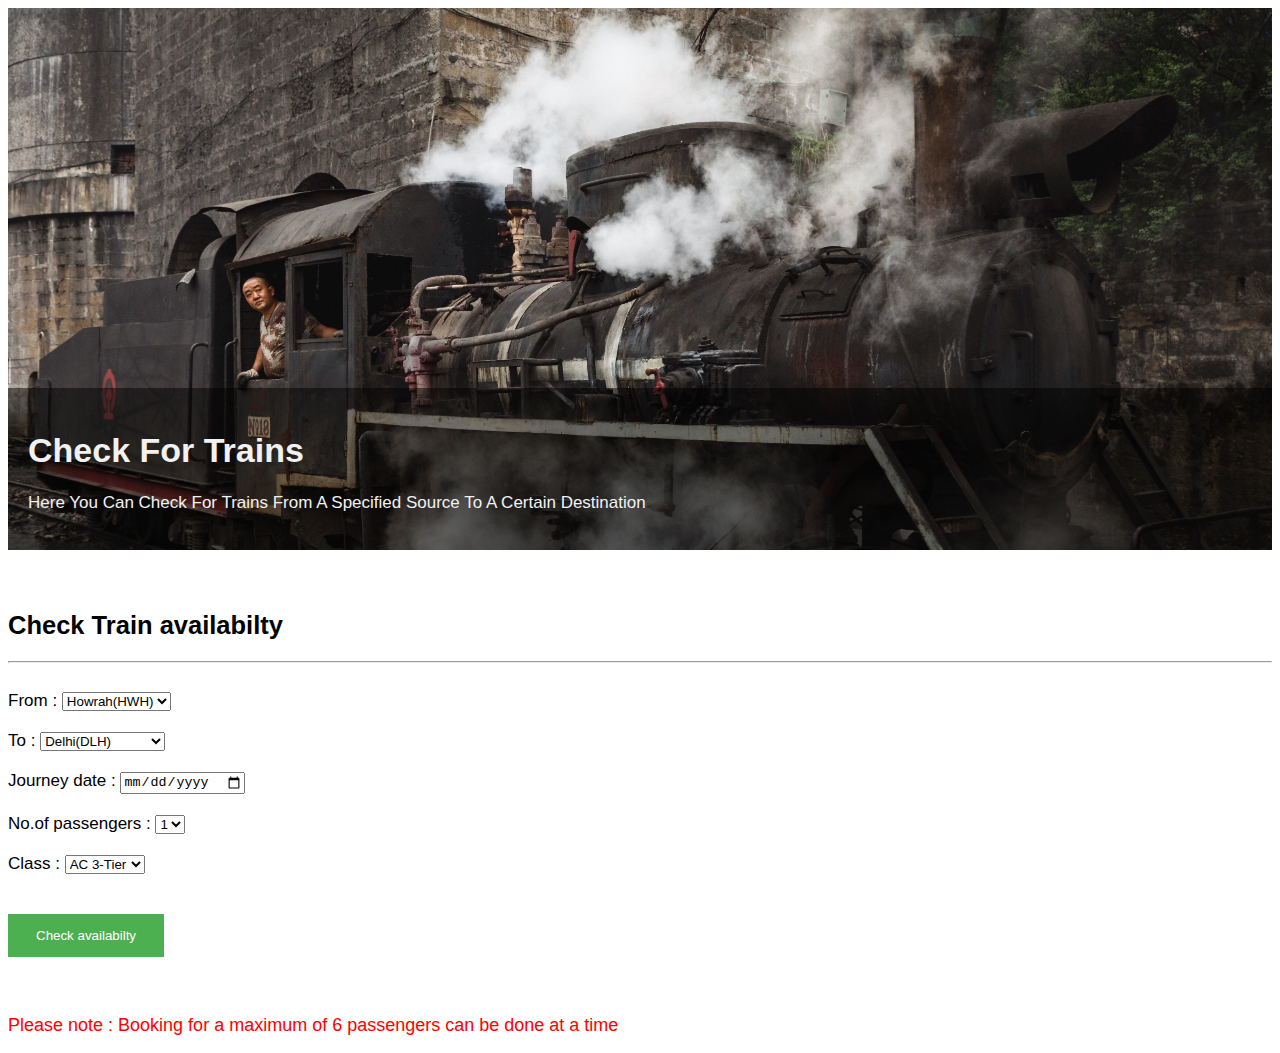
<file: train_availability.html>
<!DOCTYPE html>
<html lang="en">
<head>
    <meta charset="UTF-8">
    <meta name="viewport" content="width=device-width, initial-scale=1.0">
    <title>Check Train availabilty</title>
    <link rel="stylesheet" href="styles2.css">
    <style>
        * {
          box-sizing: border-box;
        }
        
        body {
          font-family: Arial;
          font-size: 17px;
        }
        
        .container {
          position: relative;
          max-width: 1600px;
          margin: 0 auto;
        }
        
        .container img {vertical-align: middle;}
        
        .container .content {
          position: absolute;
          bottom: 0;
          background: rgb(0, 0, 0); /* Fallback color */
          background: rgba(0, 0, 0, 0.5); /* Black background with 0.5 opacity */
          color: #f1f1f1;
          width: 100%;
          padding: 20px;
        }
        </style>
</head>
<body onload="checkForCookie()">
    <div class="container">
        <img src="./images/mw960367054-GkcDosDfl7A-unsplash.jpg" alt="Notebook" style="width:100%;">
        <div class="content">
          <h1>Check For Trains</h1>
          <p>Here You Can Check For Trains From A Specified Source To A Certain Destination</p>
        </div>
      </div>
      <br> <br>
      <h2>Check Train availabilty</h2>
      <hr> <br> 
      <form action="check_availability.php" method="post">
      <label for="name">From :</label>
      <select name="From" id="">
          <option value="Howrah">Howrah(HWH)</option>
      </select>
      <br> <br>
      <label for="name">To :</label>
      <select name="To" id="">
          <option value="Delhi">Delhi(DLH)</option>
          <option value="Mumbai">Mumbai(BOM)</option>
          <option value="Chennai">Chennai(CHN)</option>
          <option value="Patna">Patna(PTN)</option>
          <option value="Hyderabad">Hyderabad(HDB)</option>
          <option value="Jaipur">Jaipur(JPR)</option>
          <option value="Guwahati">Guwahati(GWH)</option>
      </select>
      <br> <br>
      <label for="name">Journey date :</label>
      <input type="date" />
      <br><br>
      <label for="name">No.of passengers :</label>
      <select name="adults" id="">
          <option value="1">1</option>
          <option value="2">2</option>
          <option value="3">3</option>
          <option value="4">4</option>
          <option value="5">5</option>
          <option value="6">6</option>
      </select>
      <br> <br>
      <label for="name">Class :</label>
      <select name="class" id="">
          <option value="AC 3-Tier">AC 3-Tier</option>
          <option value="AC 2-Tier">AC 2-Tier</option>
          <option value="AC 1-Tier">AC 1-Tier</option>
          <option value="Executive">Executive</option>
          <option value="Sleeper">Sleeper</option>
          <option value="Chair-Car">Chair-Car</option>
          <option value="General">General</option>
      </select>
      <br>
      <br> <br>
      <button type="submit" class="btn success">Check availabilty</button>
      </form>
      <br>
      <br>
          <p style="color:red;font-size:large">Please note : Booking for a maximum of 6 passengers can be done at a time </p>

      <script>
          function getCookie(cname) {
            var name = cname + "=";
            var decodedCookie = decodeURIComponent(document.cookie);
            var ca = decodedCookie.split(';');
            for(var i = 0; i <ca.length; i++) {
              var c = ca[i];
              while (c.charAt(0) == ' ') {
                c = c.substring(1);
              }
              if (c.indexOf(name) == 0) {x
              return c.substring(name.length, c.length);
            }
          }
          return "";
        }

        function checkForCookie() {
          var user=getCookie("User");
          if (user=="")
            alert("Please Login");
          else 
            alert("Welcome");
        }
        
      </script>

</body>
</html>
</file>
<file: styles.css>
/* Add a black background color to the top navigation */
.topnav {
  background-color:black;
  overflow: hidden;
}

/* Style the links inside the navigation bar */
.topnav a {
  float: left;
  display: block;
  color: #f2f2f2;
  text-align: center;
  padding: 14px 16px;
  text-decoration: none;
  font-size: 17px;
}

/* Add an active class to highlight the current page */
.active {
  background-color: #555;
  color: white;
}

/* Hide the link that should open and close the topnav on small screens */
.topnav .icon {
  display: none;
}

/* Dropdown container - needed to position the dropdown content */
.dropdown {
  float: left;
  overflow: hidden;
}

/* Style the dropdown button to fit inside the topnav */
.dropdown .dropbtn {
  font-size: 17px;
  border: none;
  outline: none;
  color: white;
  padding: 14px 16px;
  background-color: inherit;
  font-family: sans-serif;
  margin: 0;
}

/* Style the dropdown content (hidden by default) */
.dropdown-content {
  display: none;
  position: absolute;
  background-color: #f9f9f9;
  min-width: 160px;
  box-shadow: 0px 8px 16px 0px rgba(0,0,0,0.2);
  z-index: 1;
}

/* Style the links inside the dropdown */
.dropdown-content a {
  float: none;
  color: black;
  padding: 12px 16px;
  text-decoration: none;
  display: block;
  text-align: left;
}

/* Add a dark background on topnav links and the dropdown button on hover */
.topnav a:hover, .dropdown:hover .dropbtn {
  background-color: #555;
  color: white;
}

/* Add a grey background to dropdown links on hover */
.dropdown-content a:hover {
  background-color: #ddd;
  color: black;
}

/* Show the dropdown menu when the user moves the mouse over the dropdown button */
.dropdown:hover .dropdown-content {
  display: block;
}

/* When the screen is less than 600 pixels wide, hide all links, except for the first one ("Home"). Show the link that contains should open and close the topnav (.icon) */
@media screen and (max-width: 600px) {
  .topnav a:not(:first-child), .dropdown .dropbtn {
    display: none;
  }
  .topnav a.icon {
    float: right;
    display: block;
  }
}

/* The "responsive" class is added to the topnav with JavaScript when the user clicks on the icon. This class makes the topnav look good on small screens (display the links vertically instead of horizontally) */
@media screen and (max-width: 600px) {
  .topnav.responsive {position: relative;}
  .topnav.responsive a.icon {
    position: absolute;
    right: 0;
    top: 0;
  }
  .topnav.responsive a {
    float: none;
    display: block;
    text-align: left;
  }
  .topnav.responsive .dropdown {float: none;}
  .topnav.responsive .dropdown-content {position: relative;}
  .topnav.responsive .dropdown .dropbtn {
    display: block;
    width: 100%;
    text-align: left;
  }
}
* {
  box-sizing: border-box;
}

body {
  background-color: #f1f1f1;
  
  font-family: Arial;
}

/* Center website */
.main {
  max-width: 1000px;
  margin: auto;
}

h1 {
  font-size: 50px;
  word-break: break-all;
}

.row {
  margin: 8px -16px;
}

/* Add padding BETWEEN each column */
.row,
.row > .column {
  padding: 8px;
}

/* Create three equal columns that floats next to each other */
.column {
  float: left;
  width:33%;
}

/* Clear floats after rows */ 
.row:after {
  content: "";
  display: table;
  clear: both;
}

/* Content */
.content {
  background-color: gainsboro;
  padding: 10px;
}

/* Responsive layout - makes a two column-layout instead of four columns */
@media screen and (max-width: 900px) {
  .column {
    width: 50%;
  }
}

/* Responsive layout - makes the two columns stack on top of each other instead of next to each other */
@media screen and (max-width: 600px) {
  .column {
    width: 100%;
  }
}
/*CONTACT FORM */
body {font-family: Arial, Helvetica, sans-serif;}
* {box-sizing: border-box;}

input[type=text], select, textarea {
  width: 100%;
  padding: 12px;
  border: 1px solid #ccc;
  border-radius: 4px;
  box-sizing: border-box;
  margin-top: 6px;
  margin-bottom: 16px;
  resize: vertical;
}

input[type=submit] {
  background-color: #4CAF50;
  color: white;
  padding: 12px 20px;
  border: none;
  border-radius: 4px;
  cursor: pointer;
}

input[type=submit]:hover {
  background-color: #45a049;
}

.container {
  border-radius: 5px;
  background-color: #f2f2f2;
  padding: 20px;
}
</file>
<file: style4.css>
body {font-family: Arial, Helvetica, sans-serif;}
* {box-sizing: border-box;}

/* Button used to open the chat form - fixed at the bottom of the page */
.open-button {
  background-color: #555;
  color: white;
  padding: 16px 20px;
  border: none;
  cursor: pointer;
  opacity: 0.8;
  position: fixed;
  bottom: 23px;
  right: 28px;
  width: 280px;
}

/* The popup chat - hidden by default */
.chat-popup {
  display: none;
  position: fixed;
  bottom: 0;
  right: 15px;
  border: 3px solid #f1f1f1;
  z-index: 9;
}

/* Add styles to the form container */
.form-container {
  max-width: 300px;
  padding: 10px;
  background-color: white;
}

/* Full-width textarea */
.form-container textarea {
  width: 100%;
  padding: 15px;
  margin: 5px 0 22px 0;
  border: none;
  background: #f1f1f1;
  resize: none;
  min-height: 200px;
}

/* When the textarea gets focus, do something */
.form-container textarea:focus {
  background-color: #ddd;
  outline: none;
}

/* Set a style for the submit/send button */
.form-container .btn {
  background-color: #4CAF50;
  color: white;
  padding: 16px 20px;
  border: none;
  cursor: pointer;
  width: 100%;
  margin-bottom:10px;
  opacity: 0.8;
}

/* Add a red background color to the cancel button */
.form-container .cancel {
  background-color: red;
}

/* Add some hover effects to buttons */
.form-container .btn:hover, .open-button:hover {
  opacity: 1;
}
</file>
<file: styles3.css>
body {
    font-family: Arial, Helvetica, sans-serif;
    margin: 0;
  }
  
  html {
    box-sizing: border-box;
  }
  
  *, *:before, *:after {
    box-sizing: inherit;
  }
  
  .column {
    float: left;
    width: 33.3%;
    margin-bottom: 16px;
    padding: 0 8px;
  }
  
  .card {
    box-shadow: 0 4px 8px 0 rgba(0, 0, 0, 0.2);
    margin: 8px;
  }
  
  .about-section {
    padding: 50px;
    text-align: center;
    background-color: #474e5d;
    color: white;
  }
  
  .container {
    padding: 0 16px;
  }
  
  .container::after, .row::after {
    content: "";
    clear: both;
    display: table;
  }
  
  .title {
    color: grey;
  }
  
  .button {
    border: none;
    outline: 0;
    display: inline-block;
    padding: 8px;
    color: white;
    background-color: #000;
    text-align: center;
    cursor: pointer;
    width: 100%;
  }
  
  .button:hover {
    background-color: #555;
  }
  
  @media screen and (max-width: 650px) {
    .column {
      width: 100%;
      display: block;
    }
  }
</file>
<file: styles2.css>
.btn {
    border: none; /* Remove borders */
    color: white; /* Add a text color */
    padding: 14px 28px; /* Add some padding */
    cursor: pointer; /* Add a pointer cursor on mouse-over */
  }
  
  .success {background-color: #4CAF50;} /* Green */
  .success:hover {background-color: #46a049;}
  
  .failure {background-color: #ff9800;} /* Orange */
  .failure:hover {background-color: #e68a00;}

  .blue {background-color: #2196F3;} /* Orange */
  .blue:hover {background-color:#0b7dda;}
</file>
